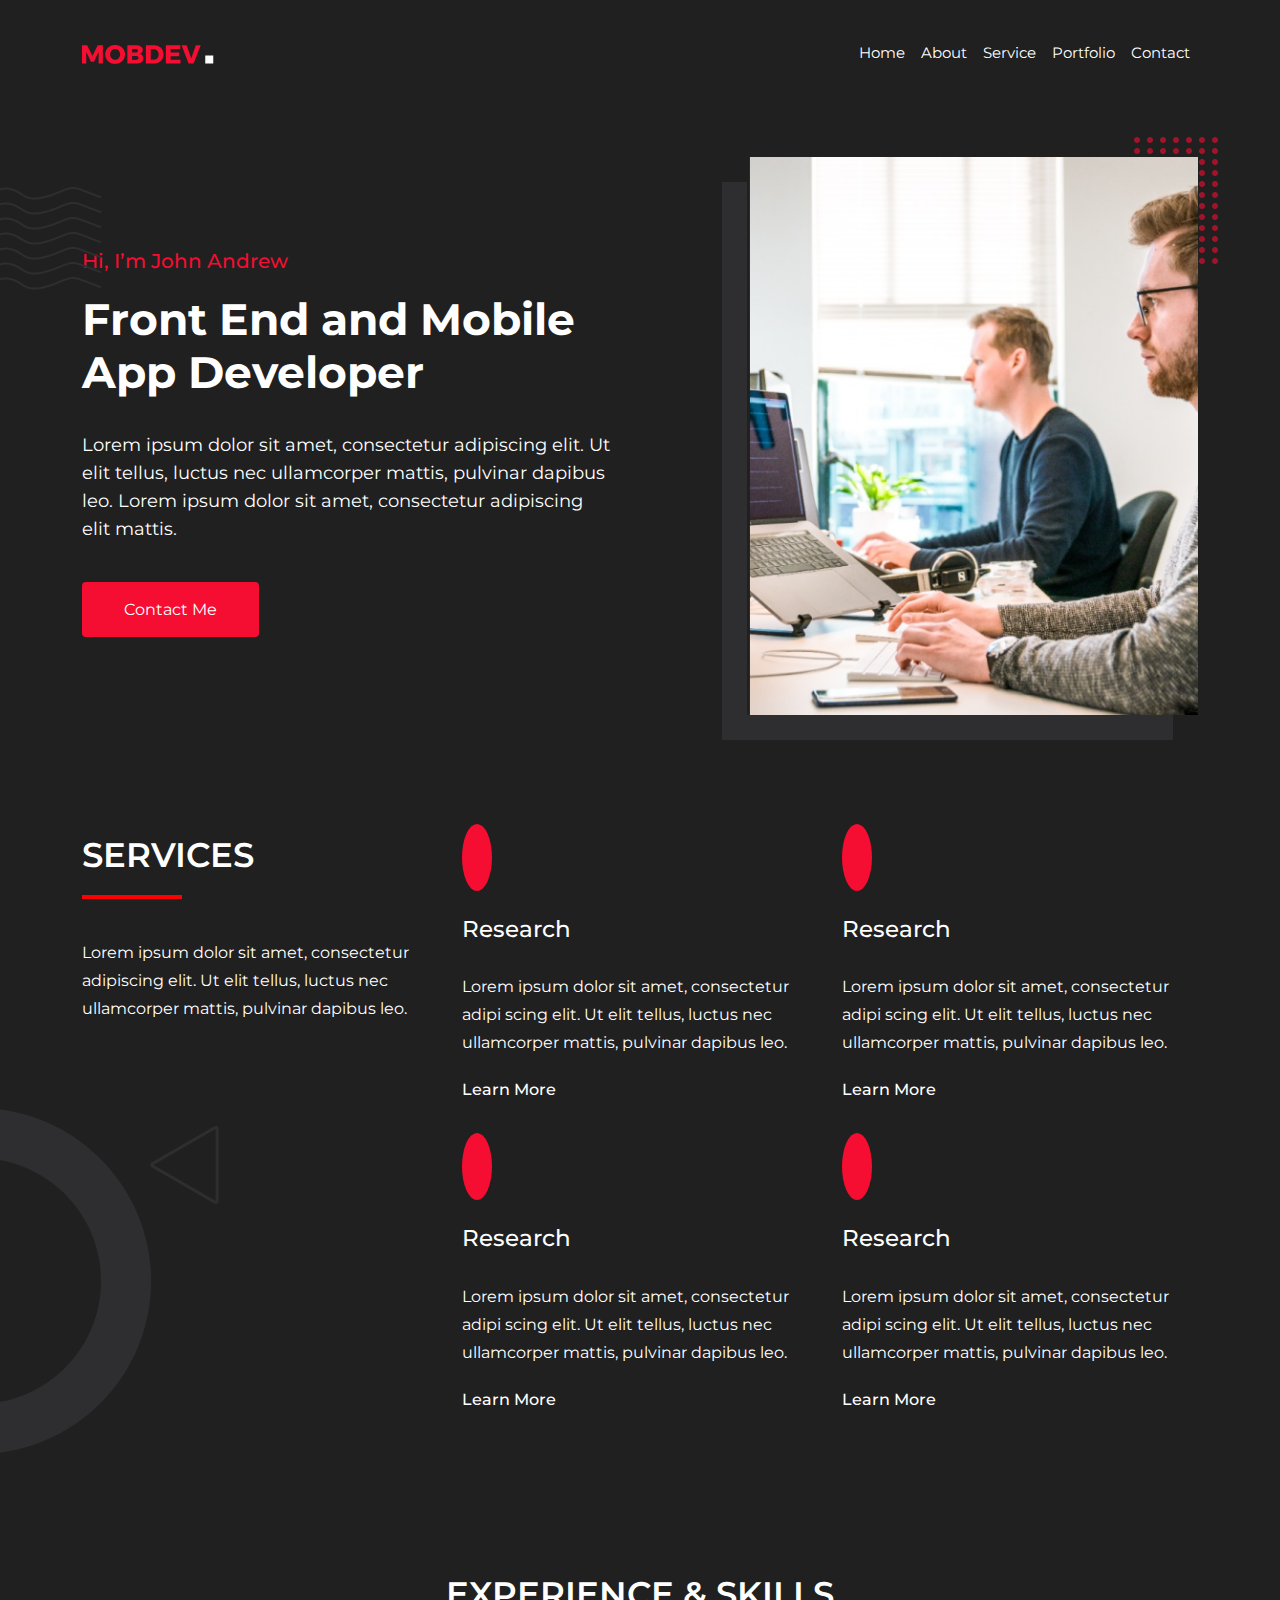
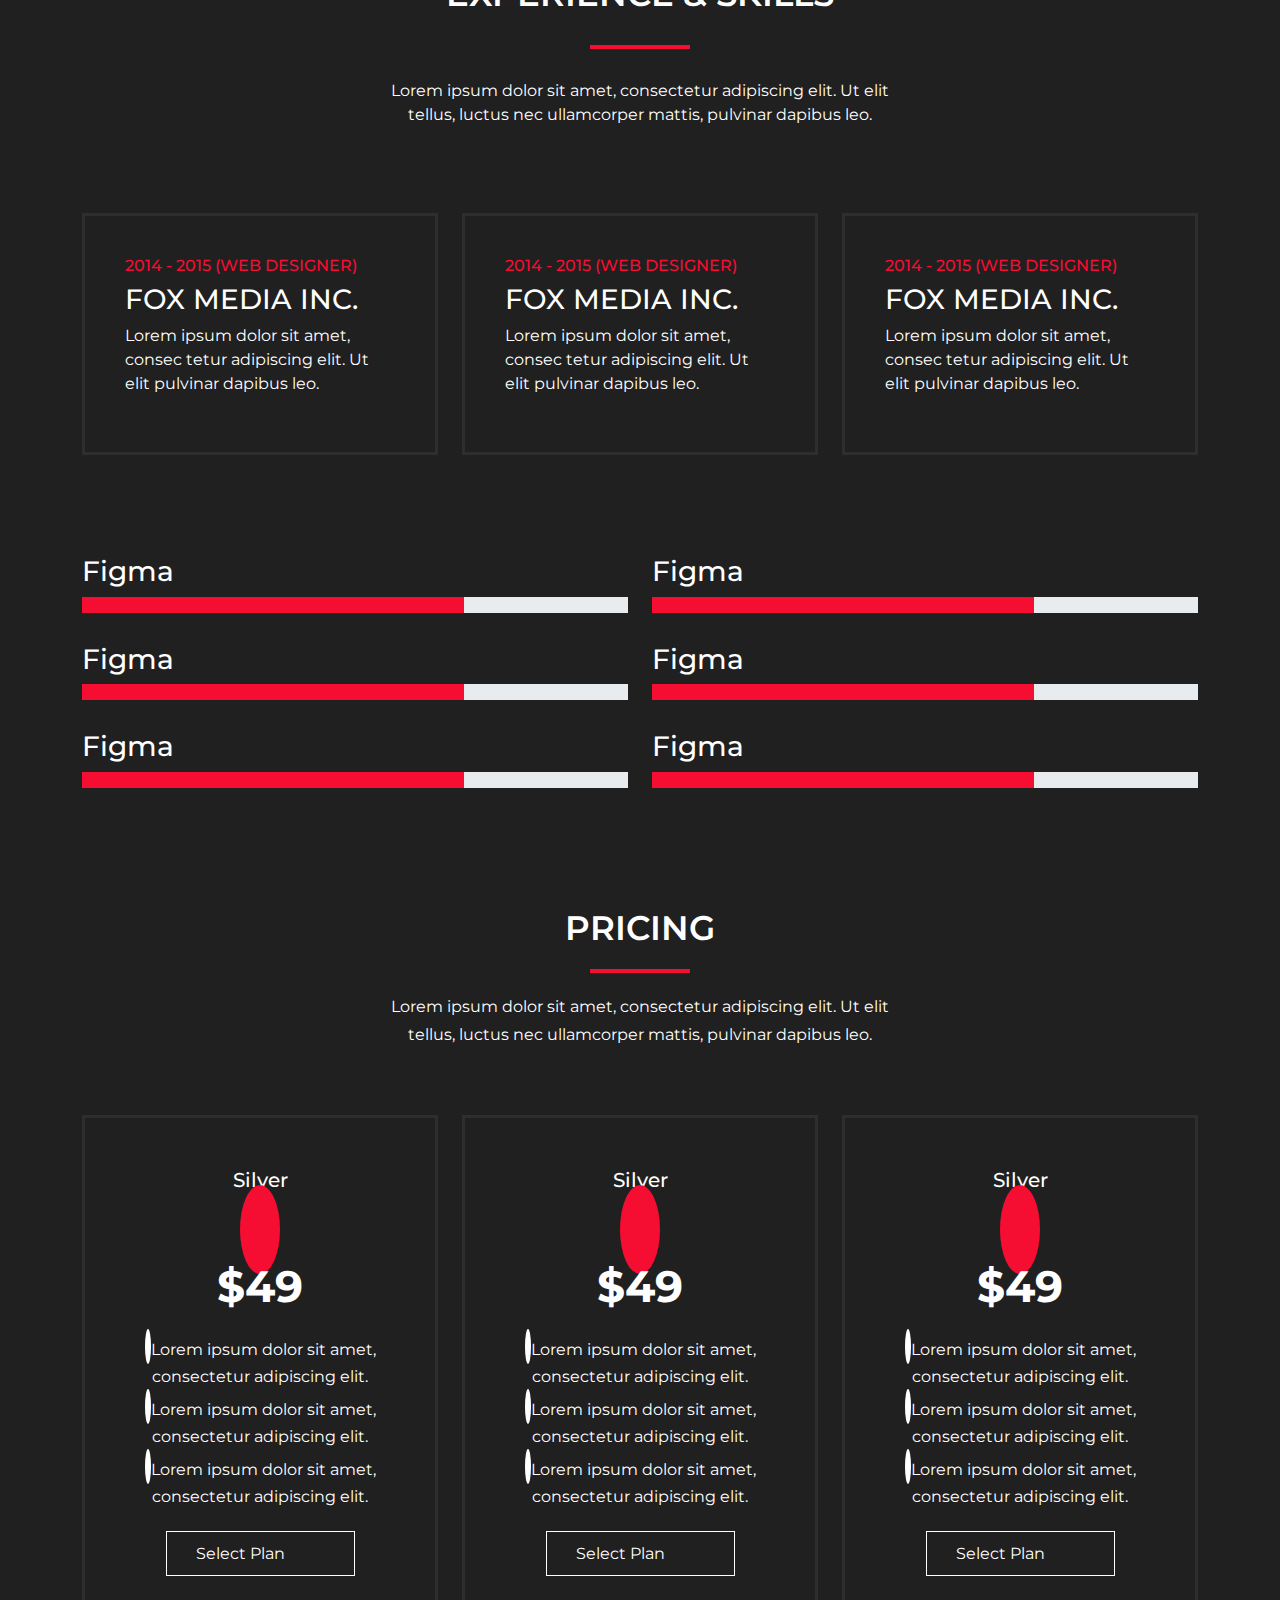
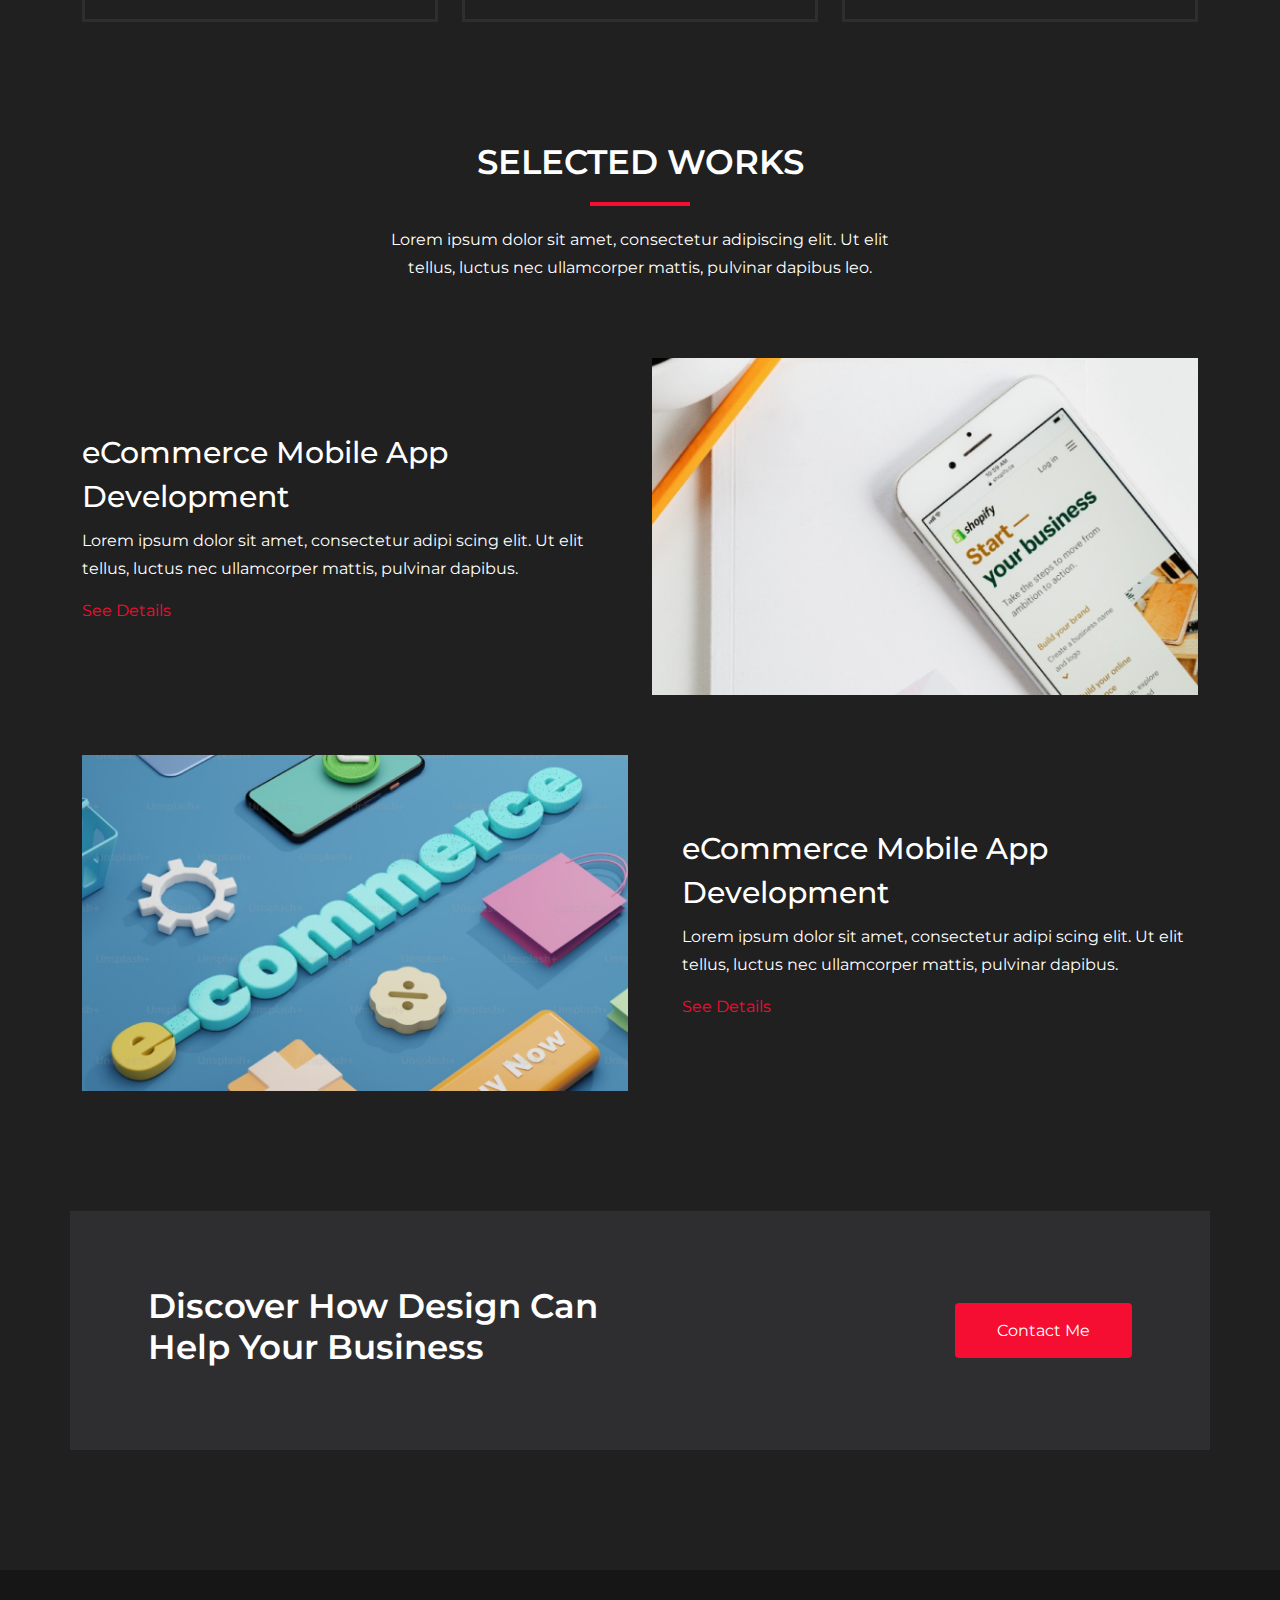
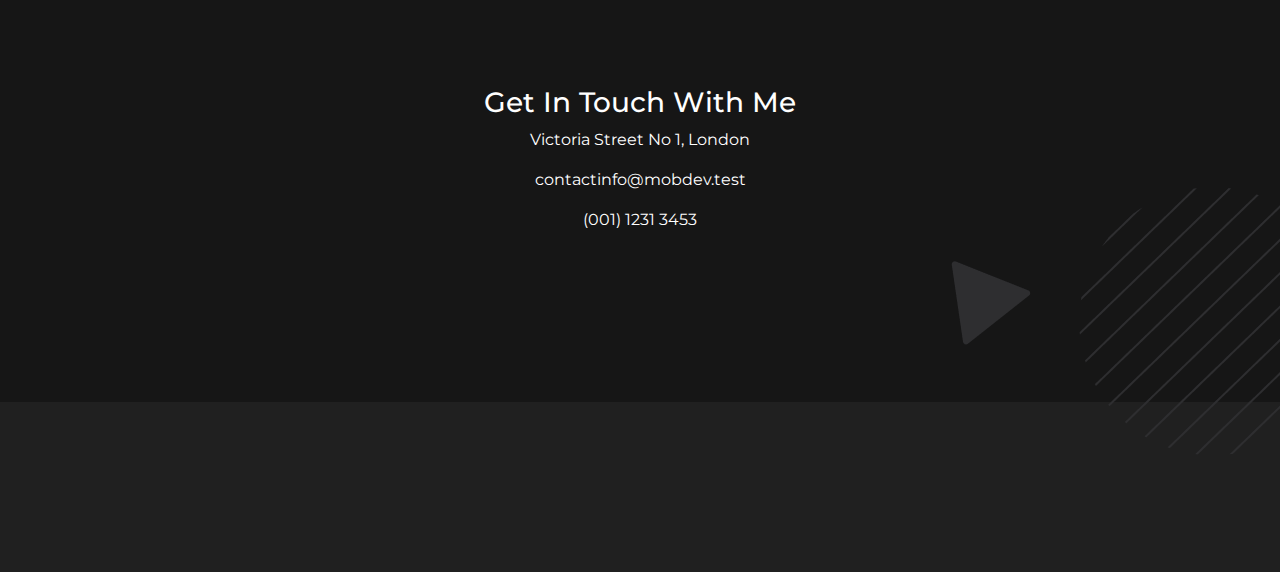
<file: index.html>
<!DOCTYPE html>
<html lang="en">
<head>
    <meta charset="UTF-8">
    <meta name="viewport" content="width=device-width, initial-scale=1.0">
    <title>Document</title>

    <link rel="stylesheet" href="https://cdnjs.cloudflare.com/ajax/libs/font-awesome/6.4.2/css/all.min.css" integrity="sha512-z3gLpd7yknf1YoNbCzqRKc4qyor8gaKU1qmn+CShxbuBusANI9QpRohGBreCFkKxLhei6S9CQXFEbbKuqLg0DA==" crossorigin="anonymous" referrerpolicy="no-referrer" />
    
    <link rel="preconnect" href="https://fonts.googleapis.com">
    <link rel="preconnect" href="https://fonts.gstatic.com" crossorigin>
    <link href="https://fonts.googleapis.com/css2?family=Montserrat:wght@100;200;300;400;500;600;700;800;900&display=swap" rel="stylesheet">

    <link rel="stylesheet" href="./css/bootstrap.min.css">
    
    <link rel="stylesheet" href="./css/style.css">

</head>
<body>
    
    <!-- Start Header Section -->
    <header class="header">
        <nav class="navbar navbar-expand-lg">
            <div class="container">
                <a href="index.html">
                    <img src="./img/logo.png">
                </a>

                <div class="">
                    <ul class="navbar-nav header_nav">
                        <li class="nav-item">
                            <a class="nav-link" href="index.html">Home</a>
                        </li>
                        <li class="nav-item">
                            <a class="nav-link" href="about.html">About</a>
                        </li>
                        <li class="nav-item">
                            <a class="nav-link" href="service.html">Service</a>
                        </li>
                        <li class="nav-item">
                            <a class="nav-link" href="portfolio.html">Portfolio</a>
                        </li>
                        <li class="nav-item">
                            <a class="nav-link" href="contact.html">Contact</a>
                        </li>
                    </ul>
                </div>
            </div>
        </nav>
    </header>
    <!-- End Header Section-->


    <!--Start Banner Section-->
    <section class="banner">
        <img class="banner_pattern" src="./img/pattern.png">
        <div class="container">
            <div class="row align-items-center">
                <div class="col-xl-7">
                    <div class="banner_content">
                        <h4>Hi, I’m John Andrew</h4>
                        <h1>Front End and Mobile <br> App Developer</h1>
                        <p>
                            Lorem ipsum dolor sit amet, consectetur adipiscing elit. Ut elit tellus, luctus nec ullamcorper mattis, pulvinar dapibus leo. Lorem ipsum dolor sit amet, consectetur adipiscing elit mattis. 
                        </p>
                        <a href="#">Contact Me</a>
                    </div>
                </div>
                <div class="col-xl-5">
                    <div class="banner_img">
                        <img class="boll" src="./img/banner_boll.png">
                        <img class="img-fluid" src="./img/banner_img.png">
                    </div>
                </div>
            </div>
        </div>
    </section>
    <!-- End Banner SEction-->


    <!--Start Service SEction-->
    <section class="service">
        <img  class="service_circle" src="./img/service_circle.png">
        <img class="service_rect" src="./img/service_rect.png">
        <div class="container">
            <div class="row">
                <div class="col-xl-4">
                    <div class="service_heading">
                        <h2>SERVICES</h2>
                        <div class="service_underline"></div>
                        <p>
                            Lorem ipsum dolor sit amet, consectetur adipiscing elit. Ut elit tellus, luctus nec ullamcorper mattis, pulvinar dapibus leo.
                        </p>
                    </div>
                </div>
                <div class="col-xl-8">
                    <div class="row">
                        <div class="col-xl-6">
                            <div class="service_item">
                                <i class="fa-solid fa-magnifying-glass"></i>
                                <h3>Research</h3>
                                <p>
                                    Lorem ipsum dolor sit amet, consectetur adipi scing elit. Ut elit tellus, luctus nec ullamcorper mattis, pulvinar dapibus leo.
                                </p>
                                <a href="#">
                                    Learn More 
                                    <i class="fa-solid fa-arrow-right"></i>
                                    
                                </a>
                            </div>
                        </div>
                        <div class="col-xl-6">
                            <div class="service_item">
                                <i class="fa-regular fa-image"></i>
                                <h3>Research</h3>
                                <p>
                                    Lorem ipsum dolor sit amet, consectetur adipi scing elit. Ut elit tellus, luctus nec ullamcorper mattis, pulvinar dapibus leo.
                                </p>
                                <a href="#">
                                    Learn More 
                                    <i class="fa-solid fa-arrow-right"></i>
                                    
                                </a>
                            </div>
                        </div>
                        <div class="col-xl-6">
                            <div class="service_item">
                                <i class="fa-regular fa-eye"></i>
                                <h3>Research</h3>
                                <p>
                                    Lorem ipsum dolor sit amet, consectetur adipi scing elit. Ut elit tellus, luctus nec ullamcorper mattis, pulvinar dapibus leo.
                                </p>
                                <a href="#">
                                    Learn More 
                                    <i class="fa-solid fa-arrow-right"></i>
                                    
                                </a>
                            </div>
                        </div>
                        <div class="col-xl-6">
                            <div class="service_item">
                                <i class="fa-solid fa-mobile-screen-button"></i>
                                <h3>Research</h3>
                                <p>
                                    Lorem ipsum dolor sit amet, consectetur adipi scing elit. Ut elit tellus, luctus nec ullamcorper mattis, pulvinar dapibus leo.
                                </p>
                                <a href="#">
                                    Learn More 
                                    <i class="fa-solid fa-arrow-right"></i>
                                    
                                </a>
                            </div>
                        </div>
                    </div>
                </div>
            </div>
        </div>
    </section>
    <!--End Service SEction-->


    <!--Start Skill Section-->
    <section class="skill">
        <div class="container">
            <div class="row">
                <div class="col-xl-6 offset-xl-3">
                    <div class="skill_heading">
                        <h2>EXPERIENCE & SKILLS</h2>
                        <div class="skill_underline"></div>
                        <p>
                            Lorem ipsum dolor sit amet, consectetur adipiscing elit. Ut elit tellus, luctus nec ullamcorper mattis, pulvinar dapibus leo.
                        </p>
                    </div>
                </div>
            </div>

            <div class="row skill_box">
                <div class="col-xl-4">
                    <div class="skill_item">
                        <h4>2014 - 2015 (WEB DESIGNER)</h4>
                        <h3>FOX MEDIA INC.</h3>
                        <p>
                            Lorem ipsum dolor sit amet, consec tetur adipiscing elit. Ut elit pulvinar dapibus leo.
                        </p>
                    </div>
                </div>
                <div class="col-xl-4">
                    <div class="skill_item">
                        <h4>2014 - 2015 (WEB DESIGNER)</h4>
                        <h3>FOX MEDIA INC.</h3>
                        <p>
                            Lorem ipsum dolor sit amet, consec tetur adipiscing elit. Ut elit pulvinar dapibus leo.
                        </p>
                    </div>
                </div>
                <div class="col-xl-4">
                    <div class="skill_item">
                        <h4>2014 - 2015 (WEB DESIGNER)</h4>
                        <h3>FOX MEDIA INC.</h3>
                        <p>
                            Lorem ipsum dolor sit amet, consec tetur adipiscing elit. Ut elit pulvinar dapibus leo.
                        </p>
                    </div>
                </div>
            </div>

            <div class="row skill_progress">
                <div class="col-xl-6">
                    <div class="progress_item">
                        <h3>Figma</h3>
                        <div class="progress pro_bar ">
                            <div class="progress-bar custom_bar" style="width:70%"></div>
                        </div>
                    </div>
                </div>
                <div class="col-xl-6">
                    <div class="progress_item">
                        <h3>Figma</h3>
                        <div class="progress pro_bar ">
                            <div class="progress-bar custom_bar" style="width:70%"></div>
                        </div>
                    </div>
                </div>
                <div class="col-xl-6">
                    <div class="progress_item">
                        <h3>Figma</h3>
                        <div class="progress pro_bar ">
                            <div class="progress-bar custom_bar" style="width:70%"></div>
                        </div>
                    </div>
                </div>
                <div class="col-xl-6">
                    <div class="progress_item">
                        <h3>Figma</h3>
                        <div class="progress pro_bar ">
                            <div class="progress-bar custom_bar" style="width:70%"></div>
                        </div>
                    </div>
                </div>
                <div class="col-xl-6">
                    <div class="progress_item">
                        <h3>Figma</h3>
                        <div class="progress pro_bar ">
                            <div class="progress-bar custom_bar" style="width:70%"></div>
                        </div>
                    </div>
                </div>
                <div class="col-xl-6">
                    <div class="progress_item">
                        <h3>Figma</h3>
                        <div class="progress pro_bar ">
                            <div class="progress-bar custom_bar" style="width:70%"></div>
                        </div>
                    </div>
                </div>
            </div>

        </div>
    </section>
    <!--end Skill Section-->


    <!--Start Pricing Section-->
    <section class="pricing">
        <div class="container">
            <div class="row">
                <div class="col-xl-6 offset-xl-3">
                    <div class="pricing_heading">
                        <h2>PRICING</h2>
                        <div class="pricing_underline"></div>
                        <p>Lorem ipsum dolor sit amet, consectetur adipiscing elit. Ut elit tellus, luctus nec ullamcorper mattis, pulvinar dapibus leo.</p>
                    </div>
                </div>
            </div>

            <div class="row pricing_item_row">
                <div class="col-xl-4">
                    <div class="pricing_item">
                        <h4>Silver</h4>
                        <i class="fa-solid fa-dice-d6"></i>
                        <h3>$49</h3>
                        <ul class="navbar">
                            <li>
                                <i class="fa-solid fa-check"></i>
                                <span>
                                    Lorem ipsum dolor sit amet, consectetur adipiscing elit.
                                </span>
                            </li>
                            <li>
                                <i class="fa-solid fa-check"></i>
                                <span>
                                    Lorem ipsum dolor sit amet, consectetur adipiscing elit.
                                </span>
                            </li>
                            <li>
                                <i class="fa-solid fa-check"></i>
                                <span>
                                    Lorem ipsum dolor sit amet, consectetur adipiscing elit.
                                </span>
                            </li>
                        </ul>
                        <a href="#">
                            Select Plan
                            <i class="fa-solid fa-arrow-right"></i>
                        </a>
                    </div>
                </div>
                <div class="col-xl-4">
                    <div class="pricing_item">
                        <h4>Silver</h4>
                        <i class="fa-solid fa-dice-d6"></i>
                        <h3>$49</h3>
                        <ul class="navbar">
                            <li>
                                <i class="fa-solid fa-check"></i>
                                <span>
                                    Lorem ipsum dolor sit amet, consectetur adipiscing elit.
                                </span>
                            </li>
                            <li>
                                <i class="fa-solid fa-check"></i>
                                <span>
                                    Lorem ipsum dolor sit amet, consectetur adipiscing elit.
                                </span>
                            </li>
                            <li>
                                <i class="fa-solid fa-check"></i>
                                <span>
                                    Lorem ipsum dolor sit amet, consectetur adipiscing elit.
                                </span>
                            </li>
                        </ul>
                        <a href="#">
                            Select Plan
                            <i class="fa-solid fa-arrow-right"></i>
                        </a>
                    </div>
                </div>
                <div class="col-xl-4">
                    <div class="pricing_item">
                        <h4>Silver</h4>
                        <i class="fa-solid fa-dice-d6"></i>
                        <h3>$49</h3>
                        <ul class="navbar">
                            <li>
                                <i class="fa-solid fa-check"></i>
                                <span>
                                    Lorem ipsum dolor sit amet, consectetur adipiscing elit.
                                </span>
                            </li>
                            <li>
                                <i class="fa-solid fa-check"></i>
                                <span>
                                    Lorem ipsum dolor sit amet, consectetur adipiscing elit.
                                </span>
                            </li>
                            <li>
                                <i class="fa-solid fa-check"></i>
                                <span>
                                    Lorem ipsum dolor sit amet, consectetur adipiscing elit.
                                </span>
                            </li>
                        </ul>
                        <a href="#">
                            Select Plan
                            <i class="fa-solid fa-arrow-right"></i>
                        </a>
                    </div>
                </div>
            </div>

        </div>
    </section>
    <!--End Pricing Section-->



    <!--Start Work Section-->
        <section class="work">
            <div class="container">
                <div class="row">
                    <div class="col-xl-6 offset-xl-3">
                        <div class="work_heading">
                            <h2>SELECTED WORKS</h2>
                            <div class="work_underline"></div>
                            <p>Lorem ipsum dolor sit amet, consectetur adipiscing elit. Ut elit tellus, luctus nec ullamcorper mattis, pulvinar dapibus leo.</p>
                        </div>
                    </div>
                </div>

                <div class="row work_item_row align-items-center">
                    <div class="col-xl-6">
                        <div class="work_item">
                            <h3>eCommerce Mobile App Development</h3>
                            <p>Lorem ipsum dolor sit amet, consectetur adipi scing elit. Ut elit tellus, luctus nec ullamcorper mattis, pulvinar dapibus.</p>
                            <a href="#">
                                See Details
                                <i class="fa-solid fa-arrow-right"></i>
                            </a>
                        </div>
                    </div>
                    <div class="col-xl-6">
                        <div class="work_item_img">
                            <img class='img-fluid' src="./img/work1.png">
                        </div>
                    </div>
                </div>

                <div class="row work_item_row align-items-center">
                    <div class="col-xl-6">
                        <div class="work_item_img">
                            <img class='img-fluid' src="./img/work2.png">
                        </div>
                    </div>
                    <div class="col-xl-6">
                        <div class="work_item work_item_last">
                            <h3>eCommerce Mobile App Development</h3>
                            <p>Lorem ipsum dolor sit amet, consectetur adipi scing elit. Ut elit tellus, luctus nec ullamcorper mattis, pulvinar dapibus.</p>
                            <a href="#">
                                See Details
                                <i class="fa-solid fa-arrow-right"></i>
                            </a>
                        </div>
                    </div>
                    
                </div>


                
            </div>
        </section>
    <!--End Work Section-->



   


    <section class="disco">
        <div class="container disco_cont">
            <div class="row align-items-center">
                <div class="col-xl-6">
                    <div class="disco_content">
                        <h3>Discover How Design Can Help Your Business</h3>
                    </div>
                </div>
                <div class="col-xl-6">
                    <div class="disco_btn">
                        <a  href="#">Contact Me</a>
                    </div>
                </div>
            </div>
        </div>
    </section>



    <footer class="footer">
        <div class="container">
            <div class="col-xl-12">
                <div class="footer_content">
                    <h3>Get In Touch With Me</h3>
                    <p>Victoria Street No 1, London</p>
                    <p>contactinfo@mobdev.test</p>
                    <p>(001) 1231 3453</p>
                    <a href="#"><i class="fa-brands fa-facebook-f"></i></a>
                    <a href="#"><i class="fa-brands fa-dribbble"></i></a>
            
                    <a href="#"><i class="fa-brands fa-twitter"></i></a>
                    <a href="#"><i class="fa-brands fa-linkedin-in"></i></a>
                </div>
            </div>
        </div>
        <img class="footer_img" src="./img/footer_img.png">
    </footer>

    <script src="./js/bootstrap.bundle.min.js"></script>
</body>
</html>
</file>
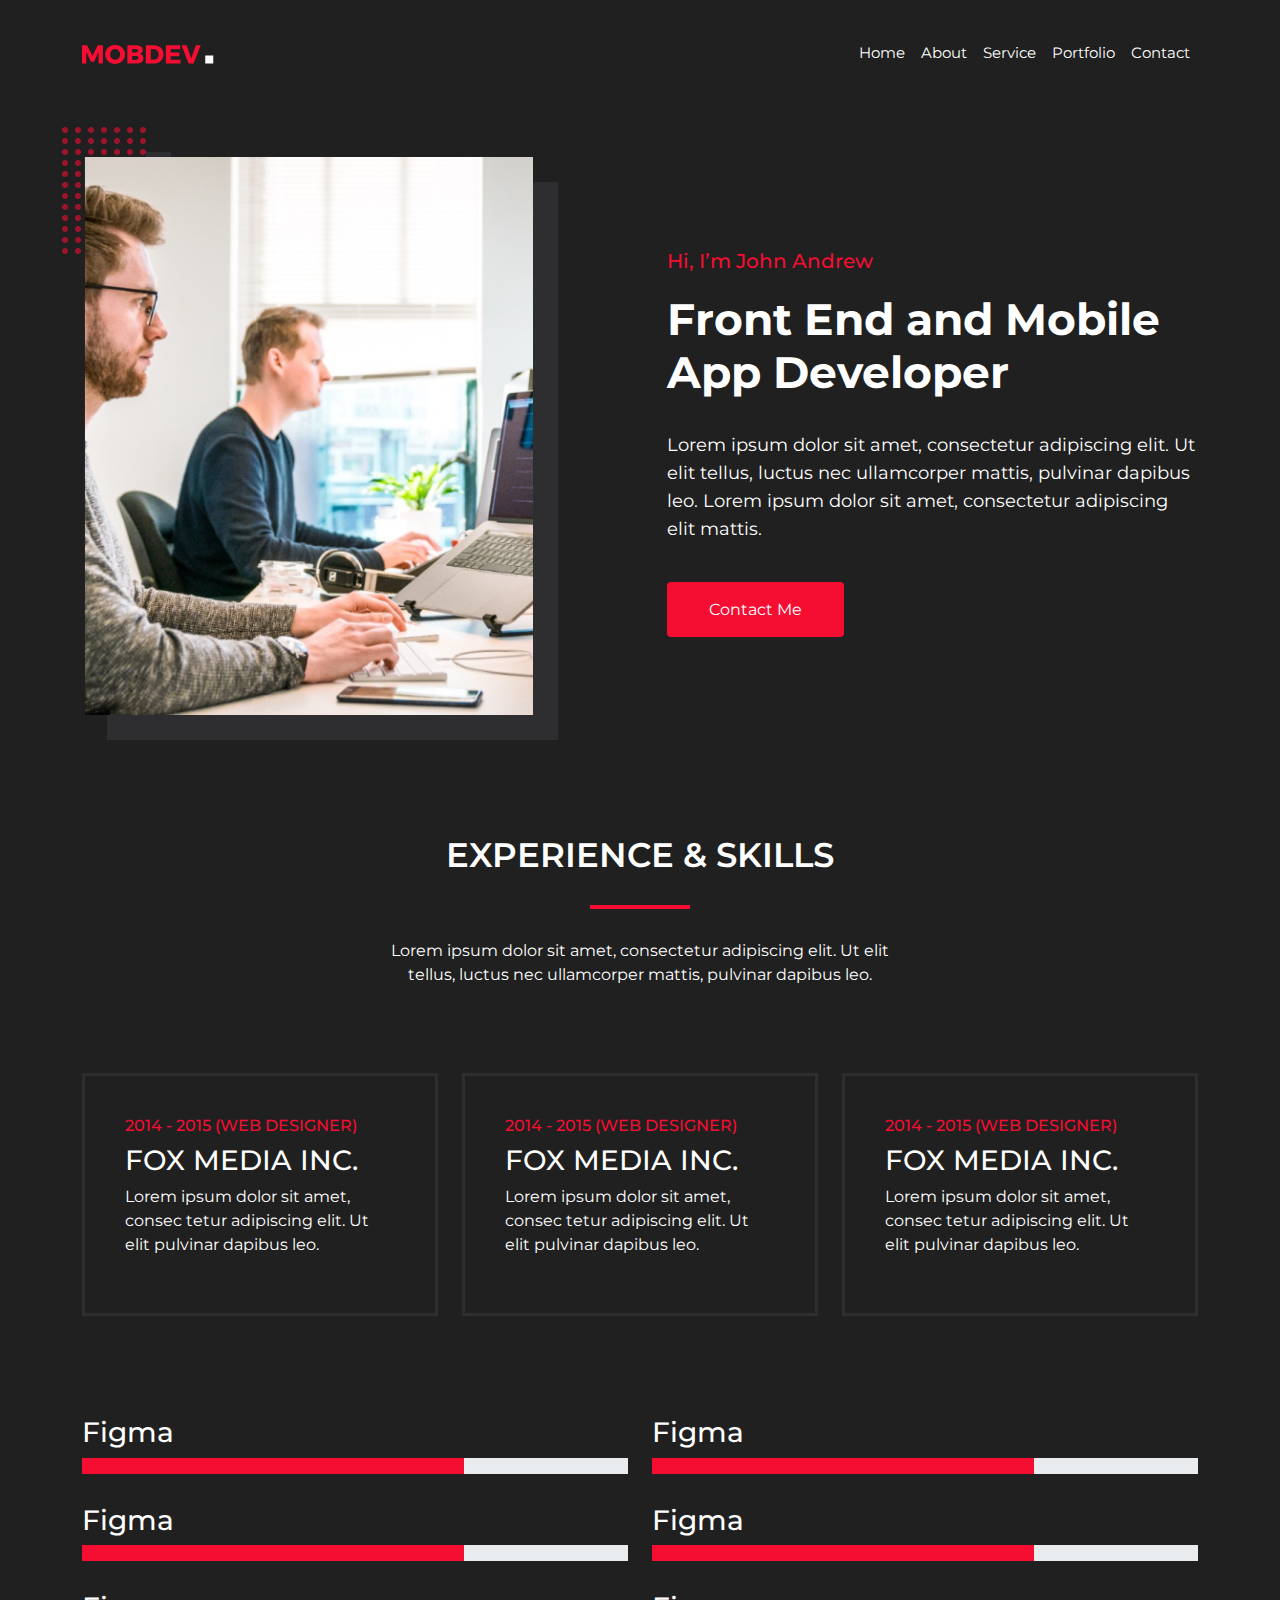
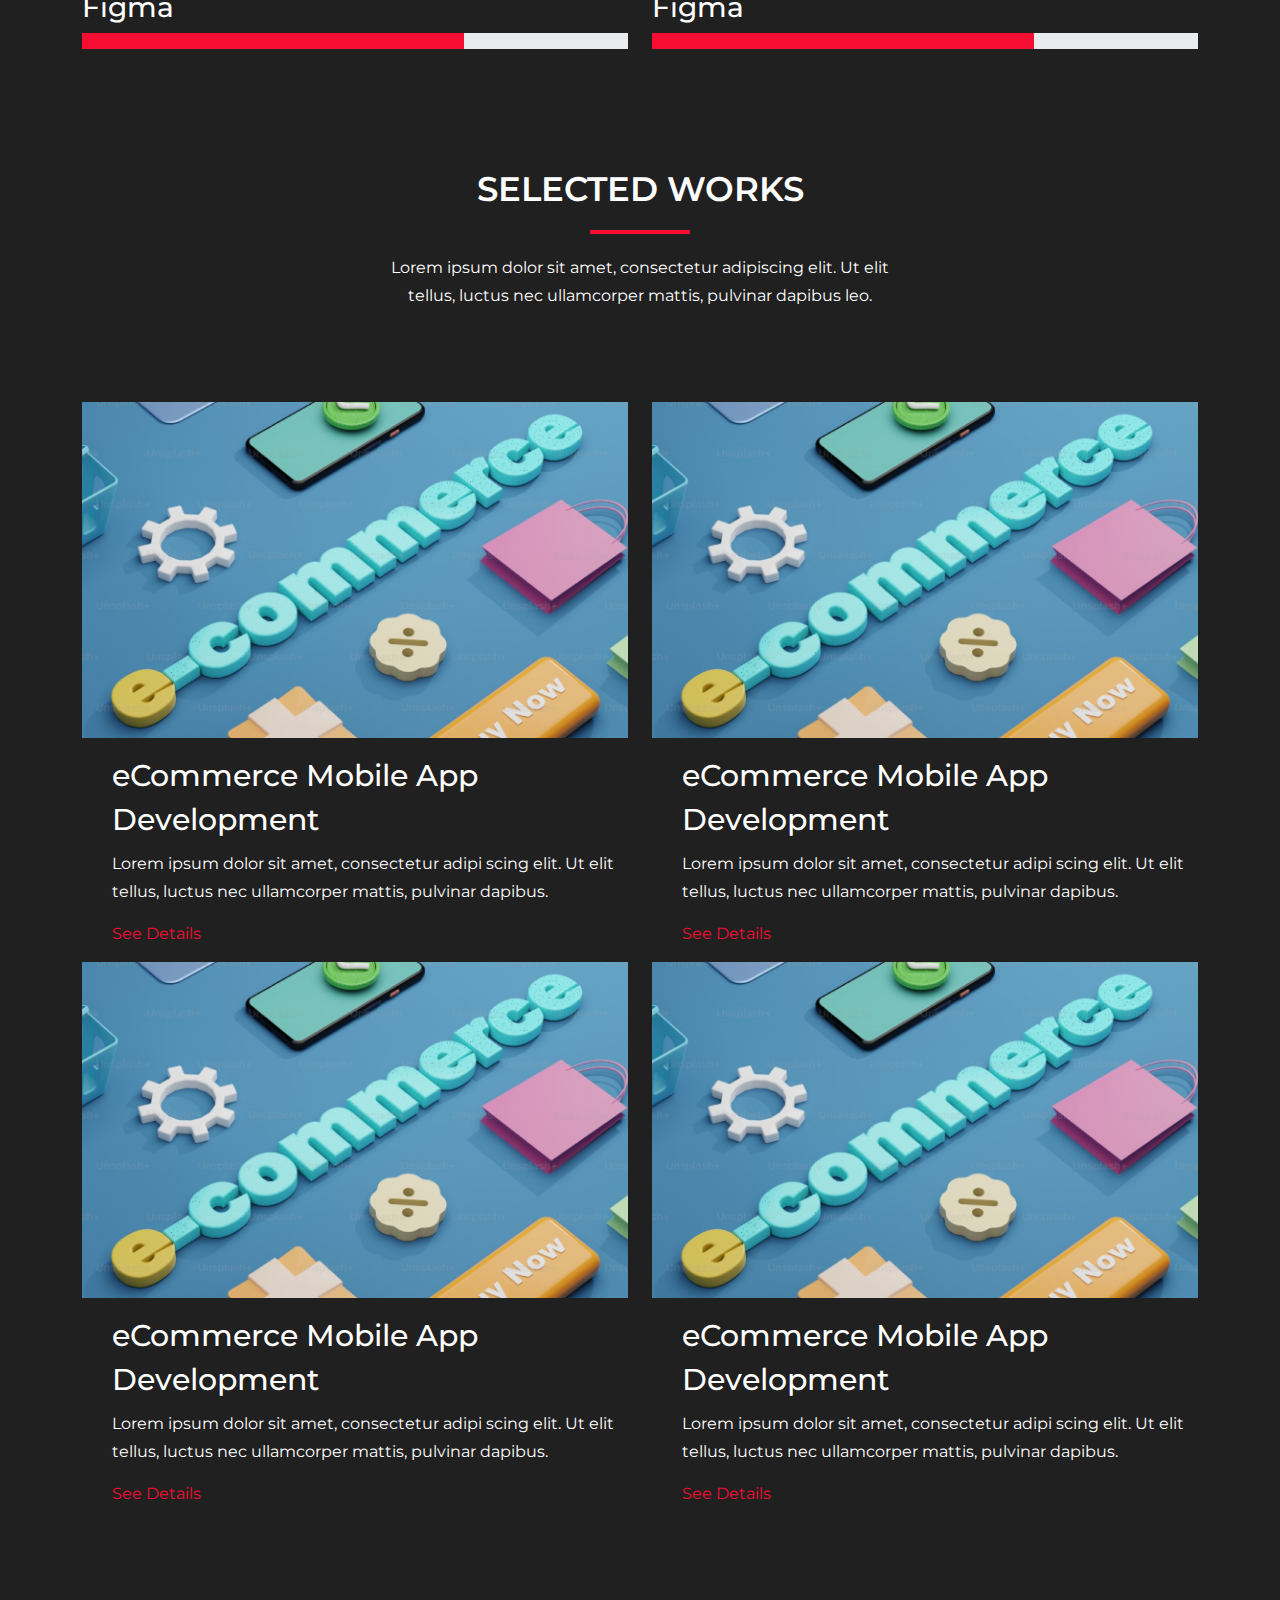
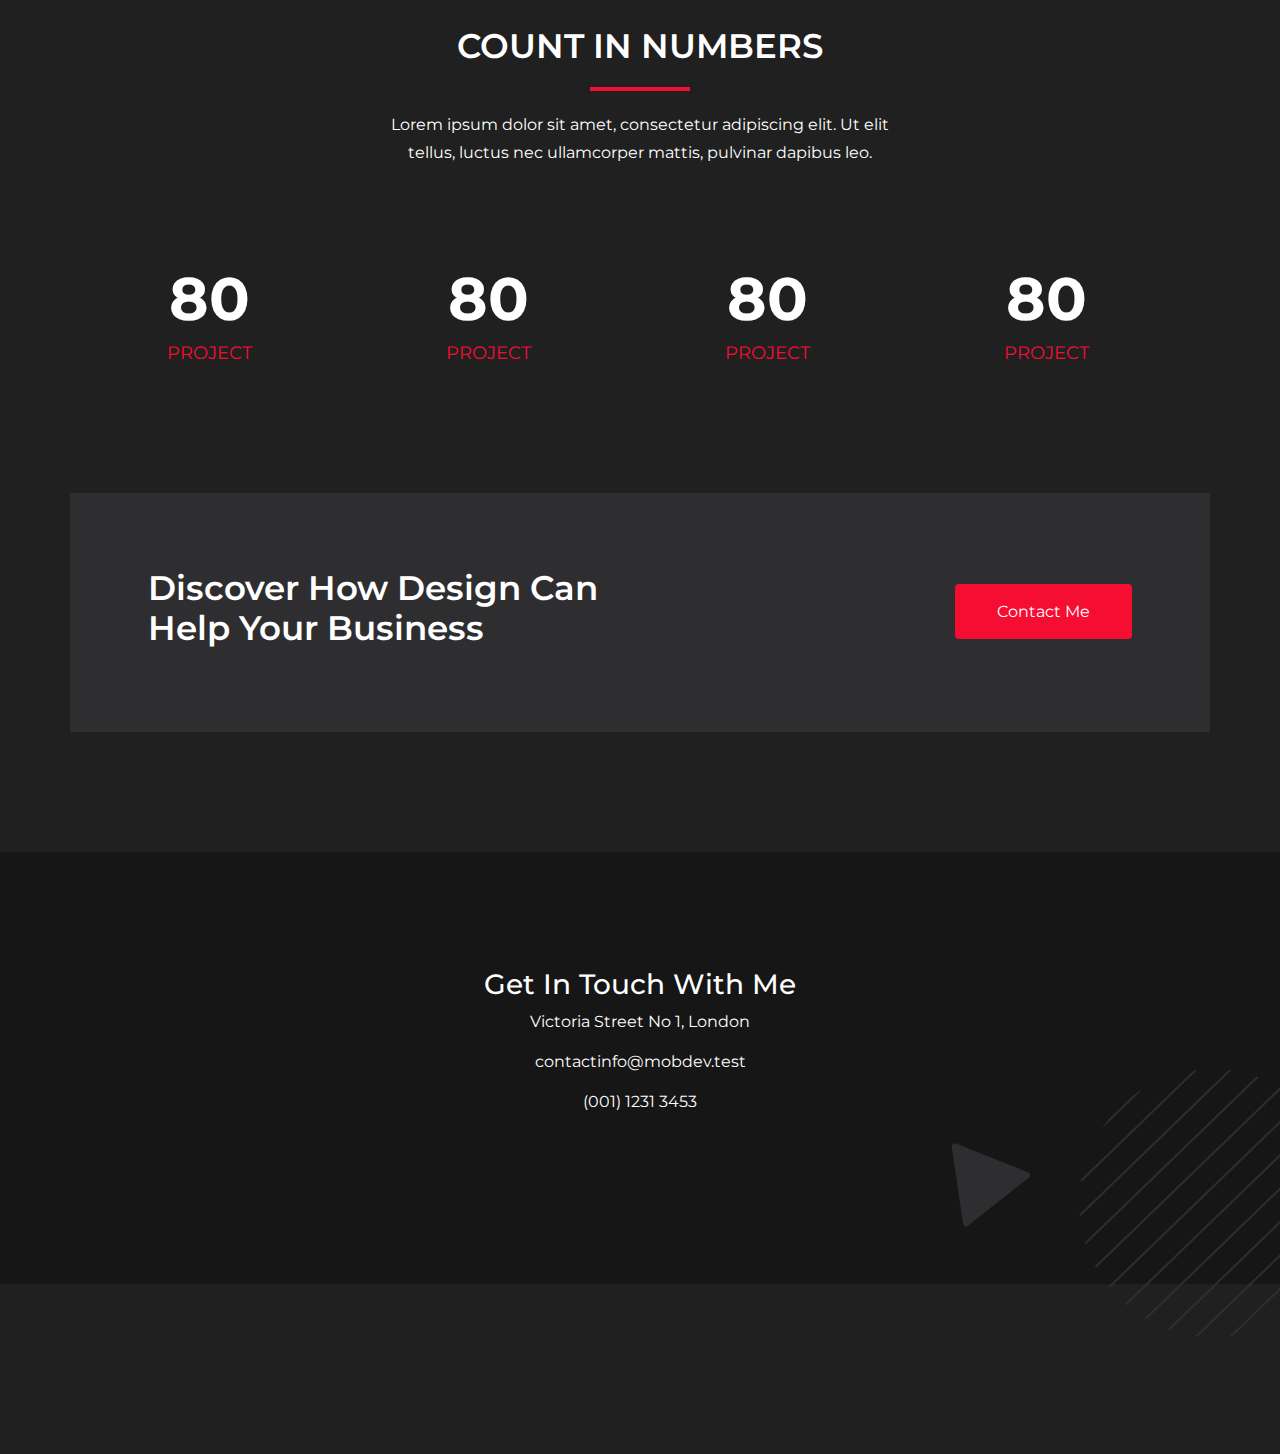
<file: about.html>
<!DOCTYPE html>
<html lang="en">
<head>
    <meta charset="UTF-8">
    <meta name="viewport" content="width=device-width, initial-scale=1.0">
    <title>Document</title>

    <link rel="stylesheet" href="https://cdnjs.cloudflare.com/ajax/libs/font-awesome/6.4.2/css/all.min.css" integrity="sha512-z3gLpd7yknf1YoNbCzqRKc4qyor8gaKU1qmn+CShxbuBusANI9QpRohGBreCFkKxLhei6S9CQXFEbbKuqLg0DA==" crossorigin="anonymous" referrerpolicy="no-referrer" />
    
    <link rel="preconnect" href="https://fonts.googleapis.com">
    <link rel="preconnect" href="https://fonts.gstatic.com" crossorigin>
    <link href="https://fonts.googleapis.com/css2?family=Montserrat:wght@100;200;300;400;500;600;700;800;900&display=swap" rel="stylesheet">

    <link rel="stylesheet" href="./css/bootstrap.min.css">
    
    <link rel="stylesheet" href="./css/style.css">

</head>
<body>
    
    <!-- Start Header Section -->
    <header class="header">
        <nav class="navbar navbar-expand-lg">
            <div class="container">
                <a href="index.html">
                    <img src="./img/logo.png">
                </a>

                <div class="">
                    <ul class="navbar-nav header_nav">
                        <li class="nav-item">
                            <a class="nav-link" href="index.html">Home</a>
                        </li>
                        <li class="nav-item">
                            <a class="nav-link" href="about.html">About</a>
                        </li>
                        <li class="nav-item">
                            <a class="nav-link" href="service.html">Service</a>
                        </li>
                        <li class="nav-item">
                            <a class="nav-link" href="portfolio.html">Portfolio</a>
                        </li>
                        <li class="nav-item">
                            <a class="nav-link" href="contact.html">Contact</a>
                        </li>
                    </ul>
                </div>
            </div>
        </nav>
    </header>
    <!-- End Header Section-->



        <!--Start Banner Section-->
        <section class="banner">
            
            <div class="container">
                <div class="row align-items-center">

                    <div class="col-xl-5">
                        <div class="banner_img about_banner_img">
                            <img class="boll about_boll" src="./img/banner_boll.png">
                            <img class="img-fluid" src="./img/about_img.png">
                        </div>
                    </div>
                    <div class="col-xl-7">
                        <div class="banner_content about_banner_content">
                            <h4>Hi, I’m John Andrew</h4>
                            <h1>Front End and Mobile <br> App Developer</h1>
                            <p>
                                Lorem ipsum dolor sit amet, consectetur adipiscing elit. Ut elit tellus, luctus nec ullamcorper mattis, pulvinar dapibus leo. Lorem ipsum dolor sit amet, consectetur adipiscing elit mattis. 
                            </p>
                            <a href="#">Contact Me</a>
                        </div>
                    </div>
                    
                </div>
            </div>
        </section>
        <!-- End Banner SEction-->



        <!--Start Skill Section-->
    <section class="skill">
        <div class="container">
            <div class="row">
                <div class="col-xl-6 offset-xl-3">
                    <div class="skill_heading">
                        <h2>EXPERIENCE & SKILLS</h2>
                        <div class="skill_underline"></div>
                        <p>
                            Lorem ipsum dolor sit amet, consectetur adipiscing elit. Ut elit tellus, luctus nec ullamcorper mattis, pulvinar dapibus leo.
                        </p>
                    </div>
                </div>
            </div>

            <div class="row skill_box">
                <div class="col-xl-4">
                    <div class="skill_item">
                        <h4>2014 - 2015 (WEB DESIGNER)</h4>
                        <h3>FOX MEDIA INC.</h3>
                        <p>
                            Lorem ipsum dolor sit amet, consec tetur adipiscing elit. Ut elit pulvinar dapibus leo.
                        </p>
                    </div>
                </div>
                <div class="col-xl-4">
                    <div class="skill_item">
                        <h4>2014 - 2015 (WEB DESIGNER)</h4>
                        <h3>FOX MEDIA INC.</h3>
                        <p>
                            Lorem ipsum dolor sit amet, consec tetur adipiscing elit. Ut elit pulvinar dapibus leo.
                        </p>
                    </div>
                </div>
                <div class="col-xl-4">
                    <div class="skill_item">
                        <h4>2014 - 2015 (WEB DESIGNER)</h4>
                        <h3>FOX MEDIA INC.</h3>
                        <p>
                            Lorem ipsum dolor sit amet, consec tetur adipiscing elit. Ut elit pulvinar dapibus leo.
                        </p>
                    </div>
                </div>
            </div>

            <div class="row skill_progress">
                <div class="col-xl-6">
                    <div class="progress_item">
                        <h3>Figma</h3>
                        <div class="progress pro_bar ">
                            <div class="progress-bar custom_bar" style="width:70%"></div>
                        </div>
                    </div>
                </div>
                <div class="col-xl-6">
                    <div class="progress_item">
                        <h3>Figma</h3>
                        <div class="progress pro_bar ">
                            <div class="progress-bar custom_bar" style="width:70%"></div>
                        </div>
                    </div>
                </div>
                <div class="col-xl-6">
                    <div class="progress_item">
                        <h3>Figma</h3>
                        <div class="progress pro_bar ">
                            <div class="progress-bar custom_bar" style="width:70%"></div>
                        </div>
                    </div>
                </div>
                <div class="col-xl-6">
                    <div class="progress_item">
                        <h3>Figma</h3>
                        <div class="progress pro_bar ">
                            <div class="progress-bar custom_bar" style="width:70%"></div>
                        </div>
                    </div>
                </div>
                <div class="col-xl-6">
                    <div class="progress_item">
                        <h3>Figma</h3>
                        <div class="progress pro_bar ">
                            <div class="progress-bar custom_bar" style="width:70%"></div>
                        </div>
                    </div>
                </div>
                <div class="col-xl-6">
                    <div class="progress_item">
                        <h3>Figma</h3>
                        <div class="progress pro_bar ">
                            <div class="progress-bar custom_bar" style="width:70%"></div>
                        </div>
                    </div>
                </div>
            </div>

        </div>
    </section>
    <!--end Skill Section-->


    
    <!--Start Work Section-->
    <section class="work">
        <div class="container">
            <div class="row">
                <div class="col-xl-6 offset-xl-3">
                    <div class="work_heading">
                        <h2>SELECTED WORKS</h2>
                        <div class="work_underline"></div>
                        <p>Lorem ipsum dolor sit amet, consectetur adipiscing elit. Ut elit tellus, luctus nec ullamcorper mattis, pulvinar dapibus leo.</p>
                    </div>
                </div>
            </div>

            

            <div class="row work_item_row align-items-center">
                <div class="col-xl-6">
                    <div class="work_item_img mt-3">
                        <img class='img-fluid' src="./img/work2.png">
                    </div>
                    <div class="work_item work_item_last mt-3">
                        <h3>eCommerce Mobile App Development</h3>
                        <p>Lorem ipsum dolor sit amet, consectetur adipi scing elit. Ut elit tellus, luctus nec ullamcorper mattis, pulvinar dapibus.</p>
                        <a href="#">
                            See Details
                            <i class="fa-solid fa-arrow-right"></i>
                        </a>
                    </div>
                </div>
                <div class="col-xl-6">
                    <div class="work_item_img mt-3">
                        <img class='img-fluid' src="./img/work2.png">
                    </div>
                    <div class="work_item work_item_last mt-3">
                        <h3>eCommerce Mobile App Development</h3>
                        <p>Lorem ipsum dolor sit amet, consectetur adipi scing elit. Ut elit tellus, luctus nec ullamcorper mattis, pulvinar dapibus.</p>
                        <a href="#">
                            See Details
                            <i class="fa-solid fa-arrow-right"></i>
                        </a>
                    </div>
                </div>
                <div class="col-xl-6">
                    <div class="work_item_img mt-3">
                        <img class='img-fluid' src="./img/work2.png">
                    </div>
                    <div class="work_item work_item_last mt-3">
                        <h3>eCommerce Mobile App Development</h3>
                        <p>Lorem ipsum dolor sit amet, consectetur adipi scing elit. Ut elit tellus, luctus nec ullamcorper mattis, pulvinar dapibus.</p>
                        <a href="#">
                            See Details
                            <i class="fa-solid fa-arrow-right"></i>
                        </a>
                    </div>
                </div>
                <div class="col-xl-6">
                    <div class="work_item_img mt-3">
                        <img class='img-fluid' src="./img/work2.png">
                    </div>
                    <div class="work_item work_item_last mt-3">
                        <h3>eCommerce Mobile App Development</h3>
                        <p>Lorem ipsum dolor sit amet, consectetur adipi scing elit. Ut elit tellus, luctus nec ullamcorper mattis, pulvinar dapibus.</p>
                        <a href="#">
                            See Details
                            <i class="fa-solid fa-arrow-right"></i>
                        </a>
                    </div>
                </div>
                
                
            </div>
        </div>
    </section>
<!--End Work Section-->
<section class="counter">
<div class="container">
    <div class="row">
        <div class="col-xl-6 offset-xl-3">
            <div class="counter_heading">
                <h2> COUNT IN NUMBERS</h2>
                <div class="counter_underline"></div>
                <p> Lorem ipsum dolor sit amet, consectetur adipiscing elit. Ut elit tellus, luctus nec ullamcorper mattis, pulvinar dapibus leo.</p>
            </div>
        </div>
        <div class="row counter_row">
            <div class="col-xl-3">
                <div class="counter_item">
                    <h3>80</h3>
                    <h4>PROJECT</h4>
                </div>
            </div>
            <div class="col-xl-3">
                <div class="counter_item">
                    <h3>80</h3>
                    <h4>PROJECT</h4>
                </div>
            </div>
            <div class="col-xl-3">
                <div class="counter_item">
                    <h3>80</h3>
                    <h4>PROJECT</h4>
                </div>
            </div>
            <div class="col-xl-3">
                <div class="counter_item">
                    <h3>80</h3>
                    <h4>PROJECT</h4>
                </div>
            </div>
        </div>
    </div>
</div>
    </section>
    <section class="disco">
        <div class="container disco_cont">
            <div class="row align-items-center">
                <div class="col-xl-6">
                    <div class="disco_content">
                        <h3>Discover How Design Can Help Your Business</h3>
                    </div>
                </div>
                <div class="col-xl-6">
                    <div class="disco_btn">
                        <a  href="#">Contact Me</a>
                    </div>
                </div>
            </div>
        </div>
    </section>




    
    <footer class="footer">
        <div class="container">
            <div class="col-xl-12">
                <div class="footer_content">
                    <h3>Get In Touch With Me</h3>
                    <p>Victoria Street No 1, London</p>
                    <p>contactinfo@mobdev.test</p>
                    <p>(001) 1231 3453</p>
                    <a href="#"><i class="fa-brands fa-facebook-f"></i></a>
                    <a href="#"><i class="fa-brands fa-dribbble"></i></a>
            
                    <a href="#"><i class="fa-brands fa-twitter"></i></a>
                    <a href="#"><i class="fa-brands fa-linkedin-in"></i></a>
                </div>
            </div>
        </div>
        <img class="footer_img" src="./img/footer_img.png">
    </footer>

    <script src="./js/bootstrap.bundle.min.js"></script>
</body>
</html>
</file>
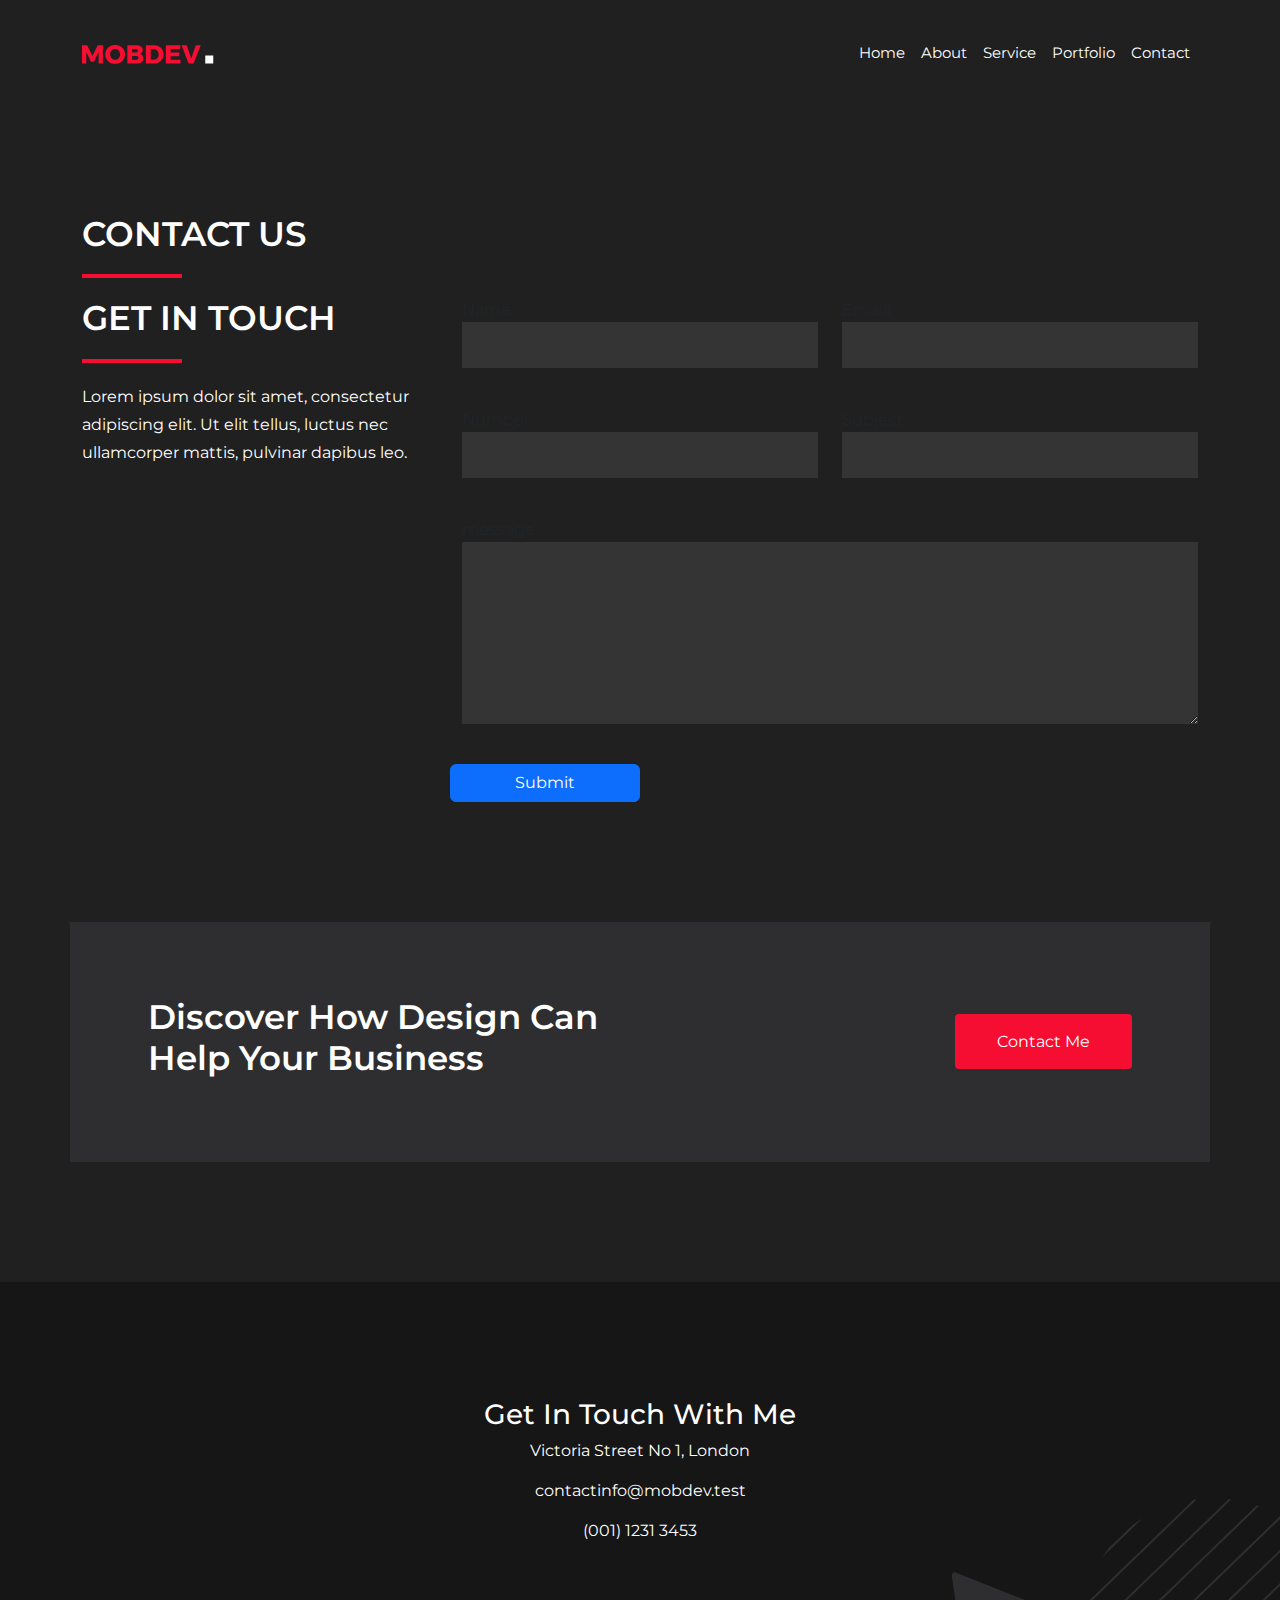
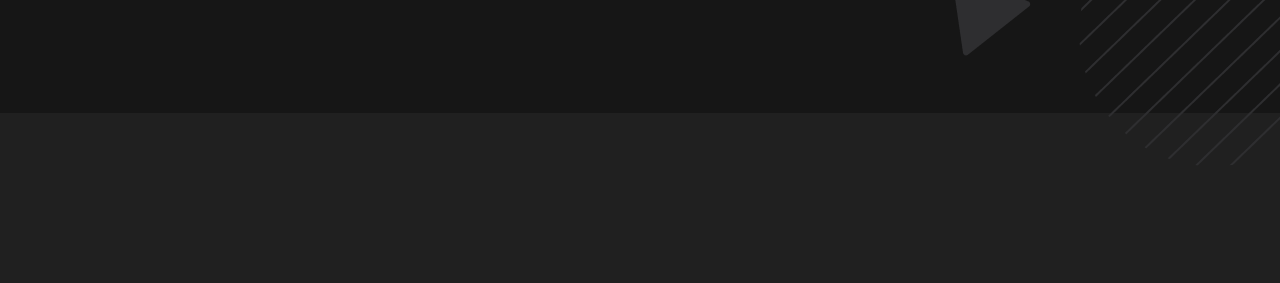
<file: contact.html>
<!DOCTYPE html>
<html lang="en">
<head>
    <meta charset="UTF-8">
    <meta name="viewport" content="width=device-width, initial-scale=1.0">
    <title>Document</title>

    <link rel="stylesheet" href="https://cdnjs.cloudflare.com/ajax/libs/font-awesome/6.4.2/css/all.min.css" integrity="sha512-z3gLpd7yknf1YoNbCzqRKc4qyor8gaKU1qmn+CShxbuBusANI9QpRohGBreCFkKxLhei6S9CQXFEbbKuqLg0DA==" crossorigin="anonymous" referrerpolicy="no-referrer" />
    
    <link rel="preconnect" href="https://fonts.googleapis.com">
    <link rel="preconnect" href="https://fonts.gstatic.com" crossorigin>
    <link href="https://fonts.googleapis.com/css2?family=Montserrat:wght@100;200;300;400;500;600;700;800;900&display=swap" rel="stylesheet">

    <link rel="stylesheet" href="./css/bootstrap.min.css">
    
    <link rel="stylesheet" href="./css/style.css">

</head>
<body>
    
    <!-- Start Header Section -->
    <header class="header">
        <nav class="navbar navbar-expand-lg">
            <div class="container">
                <a href="index.html">
                    <img src="./img/logo.png">
                </a>

                <div class="">
                    <ul class="navbar-nav header_nav">
                        <li class="nav-item">
                            <a class="nav-link" href="index.html">Home</a>
                        </li>
                        <li class="nav-item">
                            <a class="nav-link" href="about.html">About</a>
                        </li>
                        <li class="nav-item">
                            <a class="nav-link" href="service.html">Service</a>
                        </li>
                        <li class="nav-item">
                            <a class="nav-link" href="portfolio.html">Portfolio</a>
                        </li>
                        <li class="nav-item">
                            <a class="nav-link" href="contact.html">Contact</a>
                        </li>
                    </ul>
                </div>
            </div>
        </nav>
    </header>
    <!-- End Header Section-->

<section class="page_title">
    <div class="container">
        <div class="row">
            <div class="col-xl-12">
                <div class="page_title_heading">
                    <h2>CONTACT US</h2>
                    <div class="page_title_underline"></div>
                </div>
            </div>
        </div>
    </div>
</section>

<section class="contact">
    <div class="container">
        <div class="row">
            <div class="col-xl-4">
                <div class="contact_touch">
                    <h2> GET IN TOUCH</h2>
                    <div class="touch_underline"></div>
                    <p> Lorem ipsum dolor sit amet, consectetur adipiscing elit. Ut elit tellus, luctus nec ullamcorper mattis, pulvinar dapibus leo.</p>
                </div>
            </div>
            <div class="col-xl-8">
                <div class="row">
                    <div class="col-xl-6">
                        <div class="contact_from_input">
                            <label>Name</label>
                            <input type="text" class="form-control">
                        </div>
                    </div>
                    <div class="col-xl-6">
                        <div class="contact_from_input">
                            <label>Emaill</label>
                            <input type="text" class="form-control">
                        </div>
                    </div>
                    <div class="col-xl-6">
                        <div class="contact_from_input">
                            <label>Number</label>
                            <input type="number" class="form-control">
                        </div>
                    </div>
                    <div class="col-xl-6">
                        <div class="contact_from_input">
                            <label>Subject</label>
                            <input type="text" class="form-control">
                        </div>
                    </div>
                    <div class="col-xl-12">
                        <div class="contact_from_input">
                            <label>message</label>
                            <textarea type="text" class="form-control"></textarea>
                        </div>
                    </div>
                    <input type="submit" class="btn btn-primary col-xl-3 custom_form_btn">
                </div>
            </div>
        </div>
        
    </div>
</section>


    <section class="disco">
        <div class="container disco_cont">
            <div class="row align-items-center">
                <div class="col-xl-6">
                    <div class="disco_content">
                        <h3>Discover How Design Can Help Your Business</h3>
                    </div>
                </div>
                <div class="col-xl-6">
                    <div class="disco_btn">
                        <a  href="#">Contact Me</a>
                    </div>
                </div>
            </div>
        </div>
    </section>



    <footer class="footer">
        <div class="container">
            <div class="col-xl-12">
                <div class="footer_content">
                    <h3>Get In Touch With Me</h3>
                    <p>Victoria Street No 1, London</p>
                    <p>contactinfo@mobdev.test</p>
                    <p>(001) 1231 3453</p>
                    <a href="#"><i class="fa-brands fa-facebook-f"></i></a>
                    <a href="#"><i class="fa-brands fa-dribbble"></i></a>
            
                    <a href="#"><i class="fa-brands fa-twitter"></i></a>
                    <a href="#"><i class="fa-brands fa-linkedin-in"></i></a>
                </div>
            </div>
        </div>
        <img class="footer_img" src="./img/footer_img.png">
    </footer>

    <script src="./js/bootstrap.bundle.min.js"></script>
</body>
</html>
</file>
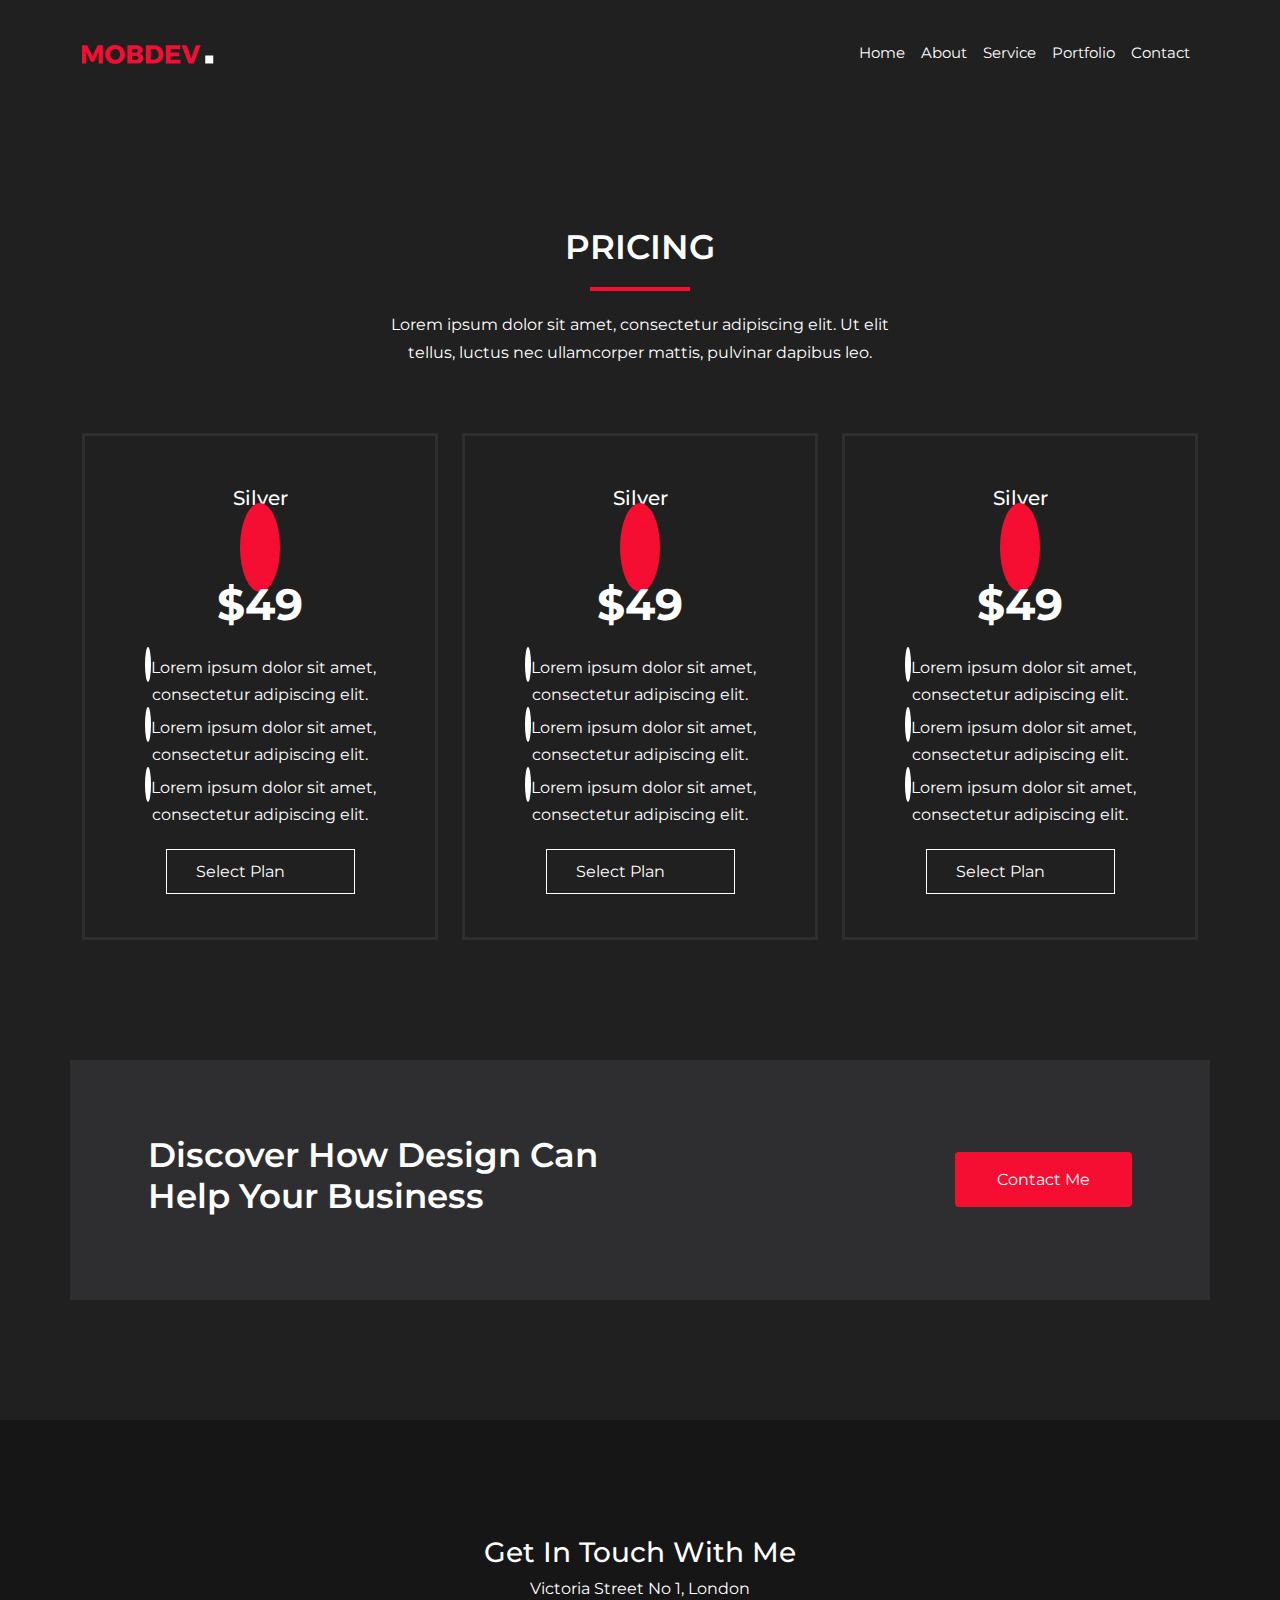
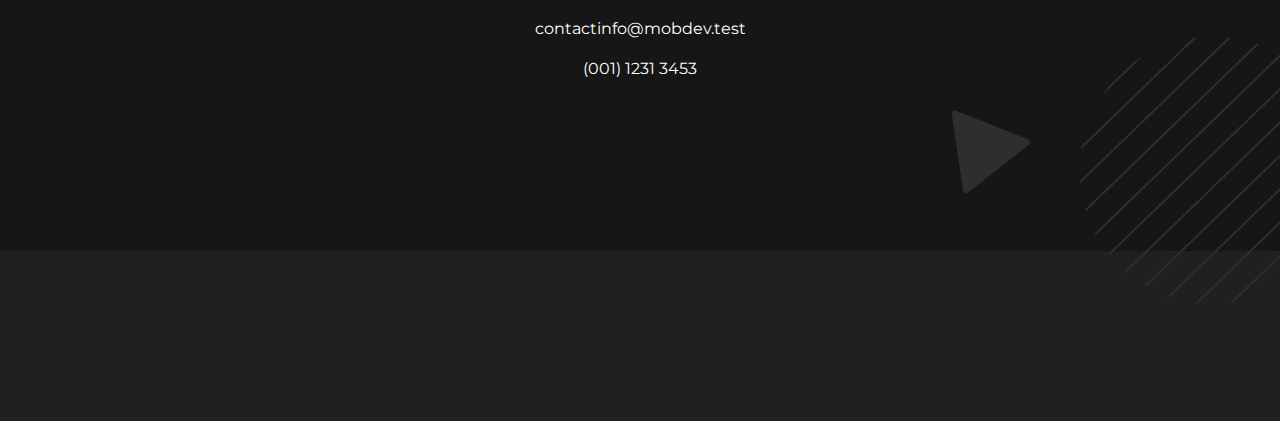
<file: portfolio.html>
<!DOCTYPE html>
<html lang="en">
<head>
    <meta charset="UTF-8">
    <meta name="viewport" content="width=device-width, initial-scale=1.0">
    <title>Document</title>

    <link rel="stylesheet" href="https://cdnjs.cloudflare.com/ajax/libs/font-awesome/6.4.2/css/all.min.css" integrity="sha512-z3gLpd7yknf1YoNbCzqRKc4qyor8gaKU1qmn+CShxbuBusANI9QpRohGBreCFkKxLhei6S9CQXFEbbKuqLg0DA==" crossorigin="anonymous" referrerpolicy="no-referrer" />
    
    <link rel="preconnect" href="https://fonts.googleapis.com">
    <link rel="preconnect" href="https://fonts.gstatic.com" crossorigin>
    <link href="https://fonts.googleapis.com/css2?family=Montserrat:wght@100;200;300;400;500;600;700;800;900&display=swap" rel="stylesheet">

    <link rel="stylesheet" href="./css/bootstrap.min.css">
    
    <link rel="stylesheet" href="./css/style.css">

</head>
<body>
    
    <!-- Start Header Section -->
    <header class="header">
        <nav class="navbar navbar-expand-lg">
            <div class="container">
                <a href="index.html">
                    <img src="./img/logo.png">
                </a>

                <div class="">
                    <ul class="navbar-nav header_nav">
                        <li class="nav-item">
                            <a class="nav-link" href="index.html">Home</a>
                        </li>
                        <li class="nav-item">
                            <a class="nav-link" href="about.html">About</a>
                        </li>
                        <li class="nav-item">
                            <a class="nav-link" href="service.html">Service</a>
                        </li>
                        <li class="nav-item">
                            <a class="nav-link" href="portfolio.html">Portfolio</a>
                        </li>
                        <li class="nav-item">
                            <a class="nav-link" href="contact.html">Contact</a>
                        </li>
                    </ul>
                </div>
            </div>
        </nav>
    </header>
    <!-- End Header Section-->


    <!--Start Pricing Section-->
    <section class="pricing">
        <div class="container">
            <div class="row">
                <div class="col-xl-6 offset-xl-3">
                    <div class="pricing_heading">
                        <h2>PRICING</h2>
                        <div class="pricing_underline"></div>
                        <p>Lorem ipsum dolor sit amet, consectetur adipiscing elit. Ut elit tellus, luctus nec ullamcorper mattis, pulvinar dapibus leo.</p>
                    </div>
                </div>
            </div>

            <div class="row pricing_item_row">
                <div class="col-xl-4">
                    <div class="pricing_item">
                        <h4>Silver</h4>
                        <i class="fa-solid fa-dice-d6"></i>
                        <h3>$49</h3>
                        <ul class="navbar">
                            <li>
                                <i class="fa-solid fa-check"></i>
                                <span>
                                    Lorem ipsum dolor sit amet, consectetur adipiscing elit.
                                </span>
                            </li>
                            <li>
                                <i class="fa-solid fa-check"></i>
                                <span>
                                    Lorem ipsum dolor sit amet, consectetur adipiscing elit.
                                </span>
                            </li>
                            <li>
                                <i class="fa-solid fa-check"></i>
                                <span>
                                    Lorem ipsum dolor sit amet, consectetur adipiscing elit.
                                </span>
                            </li>
                        </ul>
                        <a href="#">
                            Select Plan
                            <i class="fa-solid fa-arrow-right"></i>
                        </a>
                    </div>
                </div>
                <div class="col-xl-4">
                    <div class="pricing_item">
                        <h4>Silver</h4>
                        <i class="fa-solid fa-dice-d6"></i>
                        <h3>$49</h3>
                        <ul class="navbar">
                            <li>
                                <i class="fa-solid fa-check"></i>
                                <span>
                                    Lorem ipsum dolor sit amet, consectetur adipiscing elit.
                                </span>
                            </li>
                            <li>
                                <i class="fa-solid fa-check"></i>
                                <span>
                                    Lorem ipsum dolor sit amet, consectetur adipiscing elit.
                                </span>
                            </li>
                            <li>
                                <i class="fa-solid fa-check"></i>
                                <span>
                                    Lorem ipsum dolor sit amet, consectetur adipiscing elit.
                                </span>
                            </li>
                        </ul>
                        <a href="#">
                            Select Plan
                            <i class="fa-solid fa-arrow-right"></i>
                        </a>
                    </div>
                </div>
                <div class="col-xl-4">
                    <div class="pricing_item">
                        <h4>Silver</h4>
                        <i class="fa-solid fa-dice-d6"></i>
                        <h3>$49</h3>
                        <ul class="navbar">
                            <li>
                                <i class="fa-solid fa-check"></i>
                                <span>
                                    Lorem ipsum dolor sit amet, consectetur adipiscing elit.
                                </span>
                            </li>
                            <li>
                                <i class="fa-solid fa-check"></i>
                                <span>
                                    Lorem ipsum dolor sit amet, consectetur adipiscing elit.
                                </span>
                            </li>
                            <li>
                                <i class="fa-solid fa-check"></i>
                                <span>
                                    Lorem ipsum dolor sit amet, consectetur adipiscing elit.
                                </span>
                            </li>
                        </ul>
                        <a href="#">
                            Select Plan
                            <i class="fa-solid fa-arrow-right"></i>
                        </a>
                    </div>
                </div>
            </div>

        </div>
    </section>
    <!--End Pricing Section-->

    
    <section class="disco">
        <div class="container disco_cont">
            <div class="row align-items-center">
                <div class="col-xl-6">
                    <div class="disco_content">
                        <h3>Discover How Design Can Help Your Business</h3>
                    </div>
                </div>
                <div class="col-xl-6">
                    <div class="disco_btn">
                        <a  href="#">Contact Me</a>
                    </div>
                </div>
            </div>
        </div>
    </section>









    
    <footer class="footer">
        <div class="container">
            <div class="col-xl-12">
                <div class="footer_content">
                    <h3>Get In Touch With Me</h3>
                    <p>Victoria Street No 1, London</p>
                    <p>contactinfo@mobdev.test</p>
                    <p>(001) 1231 3453</p>
                    <a href="#"><i class="fa-brands fa-facebook-f"></i></a>
                    <a href="#"><i class="fa-brands fa-dribbble"></i></a>
            
                    <a href="#"><i class="fa-brands fa-twitter"></i></a>
                    <a href="#"><i class="fa-brands fa-linkedin-in"></i></a>
                </div>
            </div>
        </div>
        <img class="footer_img" src="./img/footer_img.png">
    </footer>

    <script src="./js/bootstrap.bundle.min.js"></script>
</body>
</html>
</file>
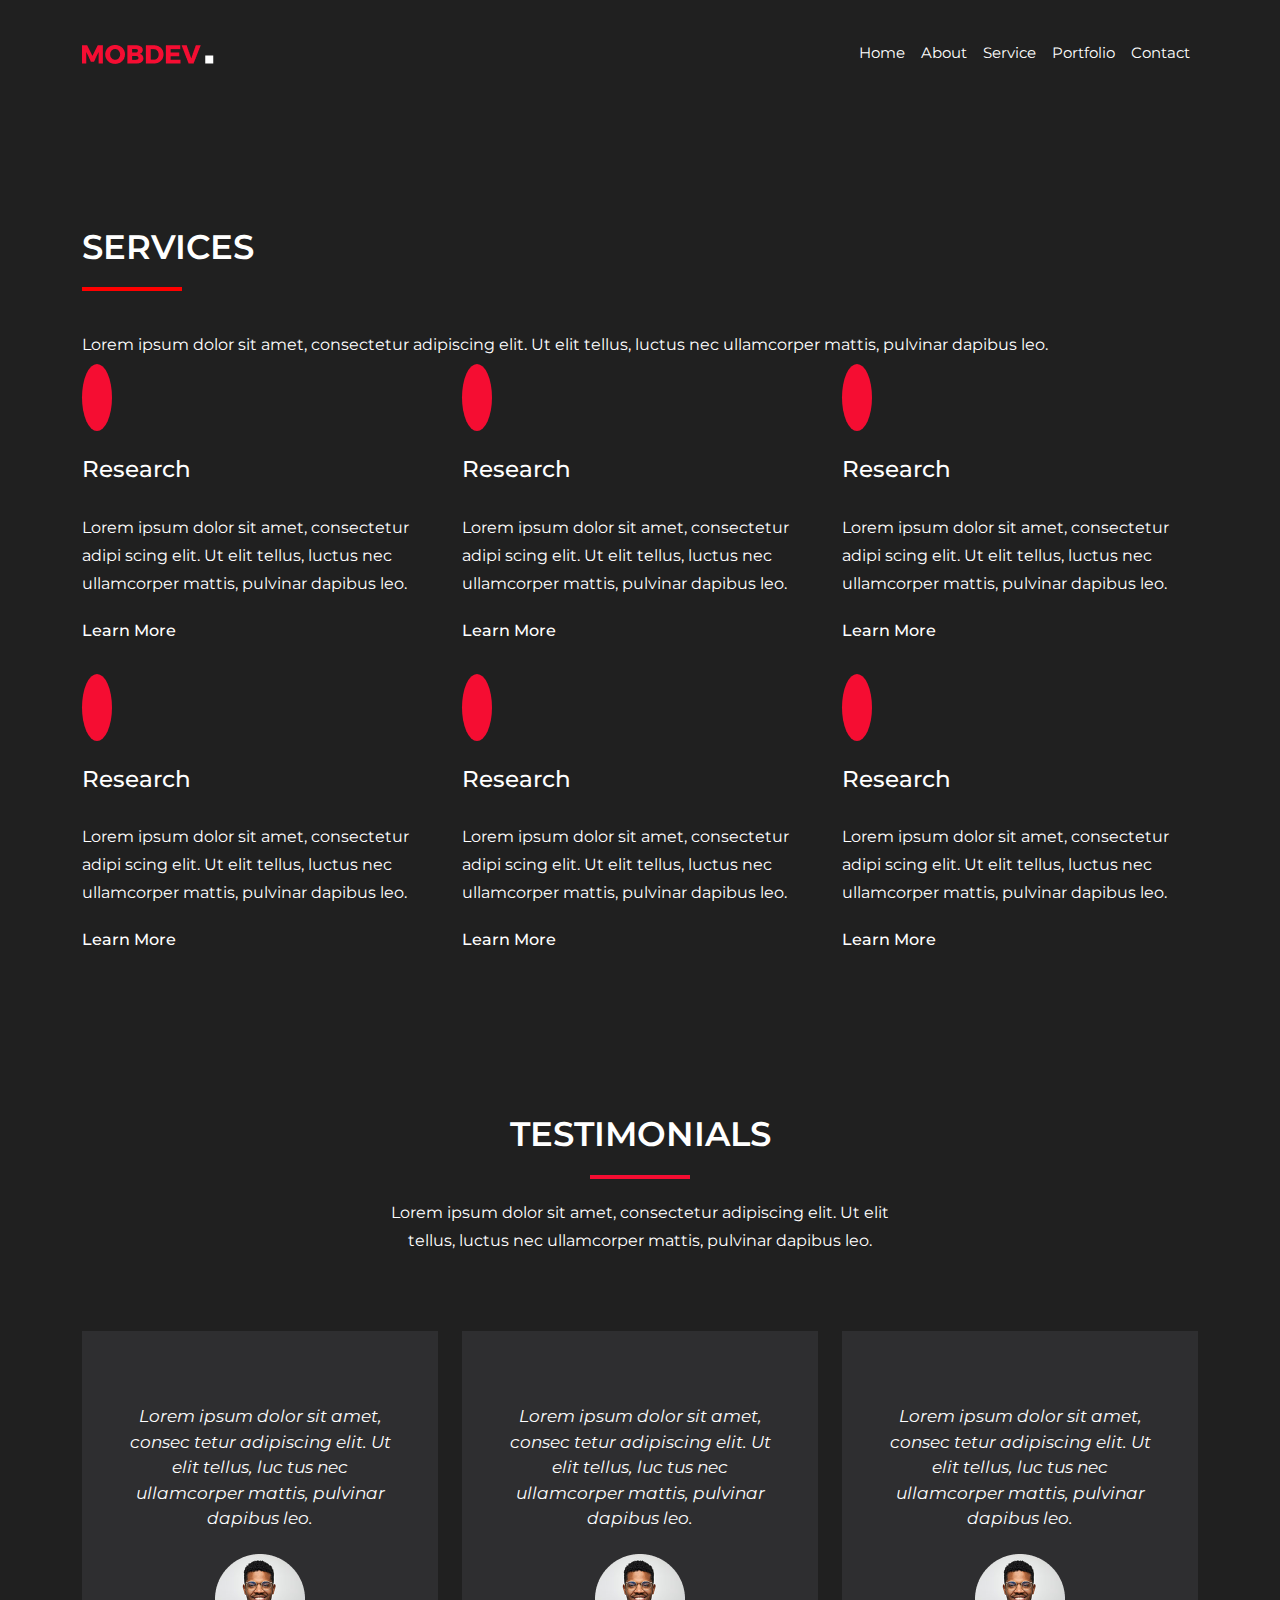
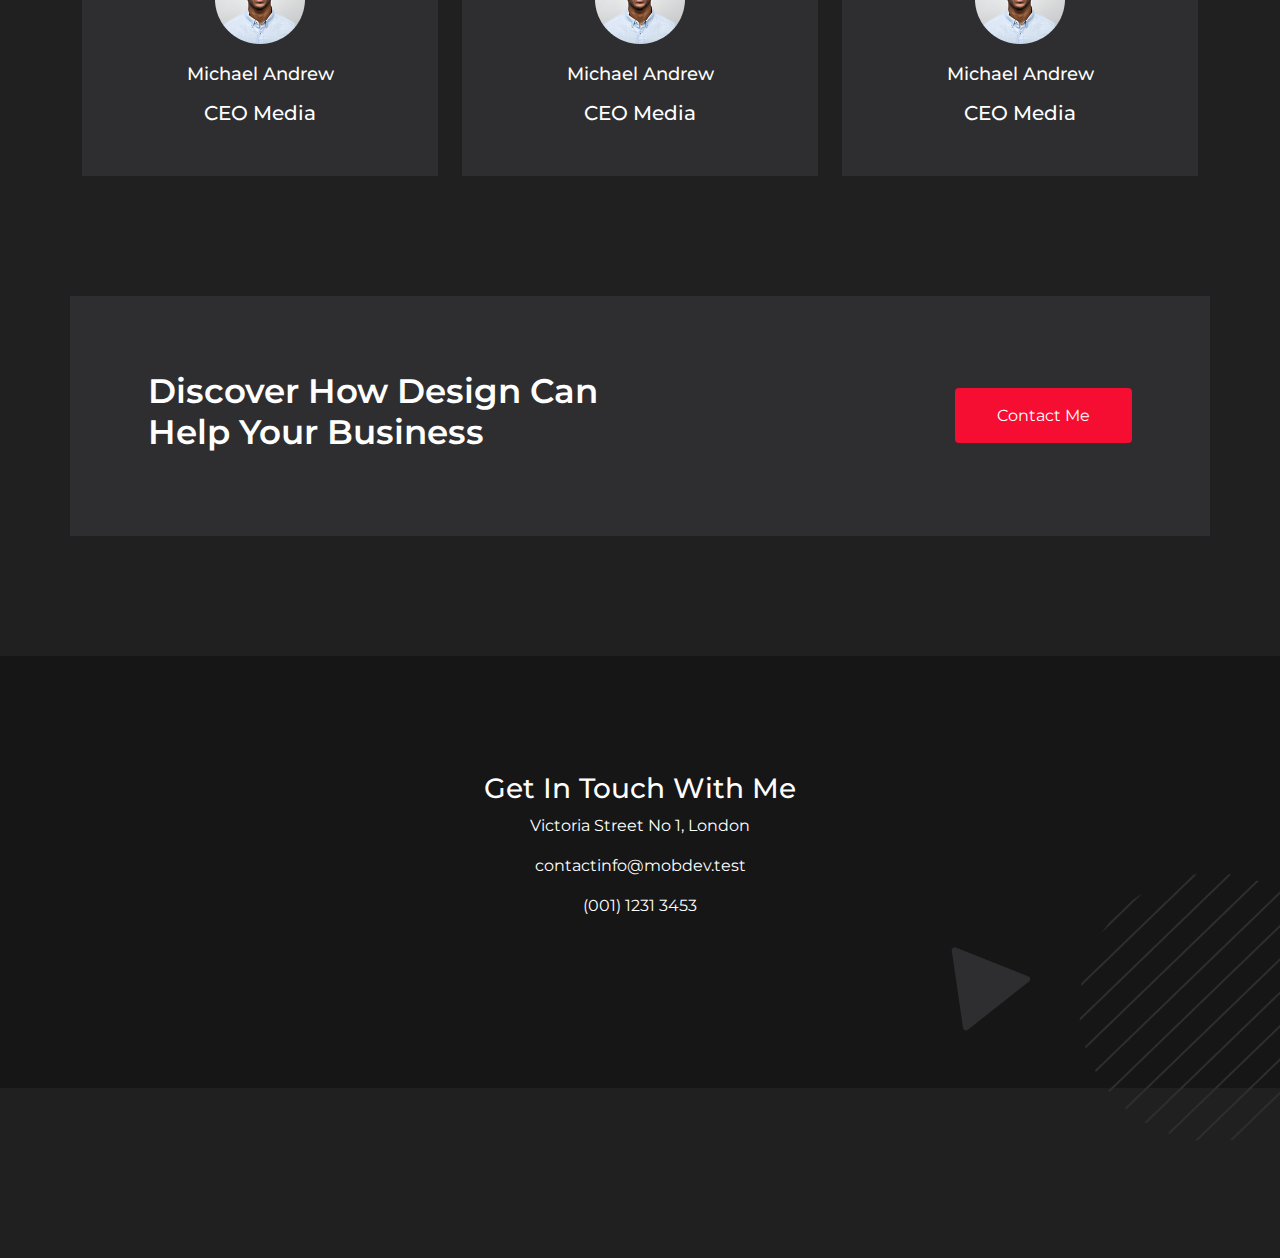
<file: service.html>
<!DOCTYPE html>
<html lang="en">
<head>
    <meta charset="UTF-8">
    <meta name="viewport" content="width=device-width, initial-scale=1.0">
    <title>Document</title>

    <link rel="stylesheet" href="https://cdnjs.cloudflare.com/ajax/libs/font-awesome/6.4.2/css/all.min.css" integrity="sha512-z3gLpd7yknf1YoNbCzqRKc4qyor8gaKU1qmn+CShxbuBusANI9QpRohGBreCFkKxLhei6S9CQXFEbbKuqLg0DA==" crossorigin="anonymous" referrerpolicy="no-referrer" />
    
    <link rel="preconnect" href="https://fonts.googleapis.com">
    <link rel="preconnect" href="https://fonts.gstatic.com" crossorigin>
    <link href="https://fonts.googleapis.com/css2?family=Montserrat:wght@100;200;300;400;500;600;700;800;900&display=swap" rel="stylesheet">

    <link rel="stylesheet" href="./css/bootstrap.min.css">
    
    <link rel="stylesheet" href="./css/style.css">

</head>
<body>
    
    <!-- Start Header Section -->
    <header class="header">
        <nav class="navbar navbar-expand-lg">
            <div class="container">
                <a href="index.html">
                    <img src="./img/logo.png">
                </a>

                <div class="">
                    <ul class="navbar-nav header_nav">
                        <li class="nav-item">
                            <a class="nav-link" href="index.html">Home</a>
                        </li>
                        <li class="nav-item">
                            <a class="nav-link" href="about.html">About</a>
                        </li>
                        <li class="nav-item">
                            <a class="nav-link" href="service.html">Service</a>
                        </li>
                        <li class="nav-item">
                            <a class="nav-link" href="portfolio.html">Portfolio</a>
                        </li>
                        <li class="nav-item">
                            <a class="nav-link" href="contact.html">Contact</a>
                        </li>
                    </ul>
                </div>
            </div>
        </nav>
    </header>
    <!-- End Header Section-->


        <!--Start Service SEction-->
        <section class="service">
           
            <div class="container">
                <div class="row">
                    <div class="col-xl-12">
                        <div class="service_heading">
                            <h2>SERVICES</h2>
                            <div class="service_underline"></div>
                            <p>
                                Lorem ipsum dolor sit amet, consectetur adipiscing elit. Ut elit tellus, luctus nec ullamcorper mattis, pulvinar dapibus leo.
                            </p>
                        </div>
                    </div> 
                </div>
                <div class="row">
                    
                         <div class="col-xl-4">
                                <div class="service_item">
                                    <i class="fa-solid fa-magnifying-glass"></i>
                                    <h3>Research</h3>
                                    <p>
                                        Lorem ipsum dolor sit amet, consectetur adipi scing elit. Ut elit tellus, luctus nec ullamcorper mattis, pulvinar dapibus leo.
                                    </p>
                                    <a href="#">
                                        Learn More 
                                        <i class="fa-solid fa-arrow-right"></i>
                                        
                                    </a>
                                </div>
                            </div>
                            <div class="col-xl-4">
                                <div class="service_item">
                                    <i class="fa-regular fa-image"></i>
                                    <h3>Research</h3>
                                    <p>
                                        Lorem ipsum dolor sit amet, consectetur adipi scing elit. Ut elit tellus, luctus nec ullamcorper mattis, pulvinar dapibus leo.
                                    </p>
                                    <a href="#">
                                        Learn More 
                                        <i class="fa-solid fa-arrow-right"></i>
                                        
                                    </a>
                                </div>
                            </div>
                            <div class="col-xl-4">
                                <div class="service_item">
                                    <i class="fa-regular fa-eye"></i>
                                    <h3>Research</h3>
                                    <p>
                                        Lorem ipsum dolor sit amet, consectetur adipi scing elit. Ut elit tellus, luctus nec ullamcorper mattis, pulvinar dapibus leo.
                                    </p>
                                    <a href="#">
                                        Learn More 
                                        <i class="fa-solid fa-arrow-right"></i>
                                        
                                    </a>
                                </div>
                            </div>
                            <div class="col-xl-4">
                                <div class="service_item">
                                    <i class="fa-solid fa-magnifying-glass"></i>
                                    <h3>Research</h3>
                                    <p>
                                        Lorem ipsum dolor sit amet, consectetur adipi scing elit. Ut elit tellus, luctus nec ullamcorper mattis, pulvinar dapibus leo.
                                    </p>
                                    <a href="#">
                                        Learn More 
                                        <i class="fa-solid fa-arrow-right"></i>
                                        
                                    </a>
                                </div>
                            </div>
                            <div class="col-xl-4">
                                <div class="service_item">
                                    <i class="fa-regular fa-image"></i>
                                    <h3>Research</h3>
                                    <p>
                                        Lorem ipsum dolor sit amet, consectetur adipi scing elit. Ut elit tellus, luctus nec ullamcorper mattis, pulvinar dapibus leo.
                                    </p>
                                    <a href="#">
                                        Learn More 
                                        <i class="fa-solid fa-arrow-right"></i>
                                        
                                    </a>
                                </div>
                            </div>
                            <div class="col-xl-4">
                                <div class="service_item">
                                    <i class="fa-regular fa-eye"></i>
                                    <h3>Research</h3>
                                    <p>
                                        Lorem ipsum dolor sit amet, consectetur adipi scing elit. Ut elit tellus, luctus nec ullamcorper mattis, pulvinar dapibus leo.
                                    </p>
                                    <a href="#">
                                        Learn More 
                                        <i class="fa-solid fa-arrow-right"></i>
                                        
                                    </a>
                                </div>
                            </div>
                            
                </div>
            </div>
        </section>
        <!--End Service SEction-->

         <!---Start Test Section-->
    <section class="test">
        <div class="container">
            <div class="row">
                <div class="col-xl-6 offset-xl-3">
                    <div class="test_heading">
                        <h2>TESTIMONIALS</h2>
                        <div class="test_underline"></div>
                        <p>Lorem ipsum dolor sit amet, consectetur adipiscing elit. Ut elit tellus, luctus nec ullamcorper mattis, pulvinar dapibus leo.</p>
                    </div>
                </div>
            </div>

            <div class="row test_item_row">
                <div class="col-xl-4">
                    <div class="test_item">
                        <i class="fa-solid fa-quote-left"></i>
                        <p>Lorem ipsum dolor sit amet, consec tetur adipiscing elit. Ut elit tellus, luc tus nec ullamcorper mattis, pulvinar dapibus leo.</p>
                        <img src="./img/besara1.png">
                        <h4>Michael Andrew</h4>
                        <h5>CEO Media</h5>
                    </div>
                </div>
                <div class="col-xl-4">
                    <div class="test_item">
                        <i class="fa-solid fa-quote-left"></i>
                        <p>Lorem ipsum dolor sit amet, consec tetur adipiscing elit. Ut elit tellus, luc tus nec ullamcorper mattis, pulvinar dapibus leo.</p>
                        <img src="./img/besara1.png">
                        <h4>Michael Andrew</h4>
                        <h5>CEO Media</h5>
                    </div>
                </div>
                <div class="col-xl-4">
                    <div class="test_item">
                        <i class="fa-solid fa-quote-left"></i>
                        <p>Lorem ipsum dolor sit amet, consec tetur adipiscing elit. Ut elit tellus, luc tus nec ullamcorper mattis, pulvinar dapibus leo.</p>
                        <img src="./img/besara1.png">
                        <h4>Michael Andrew</h4>
                        <h5>CEO Media</h5>
                    </div>
                </div>
            </div>
        </div>
    </section>
    <!---End Test Section-->

    <section class="disco">
        <div class="container disco_cont">
            <div class="row align-items-center">
                <div class="col-xl-6">
                    <div class="disco_content">
                        <h3>Discover How Design Can Help Your Business</h3>
                    </div>
                </div>
                <div class="col-xl-6">
                    <div class="disco_btn">
                        <a  href="#">Contact Me</a>
                    </div>
                </div>
            </div>
        </div>
    </section>


    <footer class="footer">
        <div class="container">
            <div class="col-xl-12">
                <div class="footer_content">
                    <h3>Get In Touch With Me</h3>
                    <p>Victoria Street No 1, London</p>
                    <p>contactinfo@mobdev.test</p>
                    <p>(001) 1231 3453</p>
                    <a href="#"><i class="fa-brands fa-facebook-f"></i></a>
                    <a href="#"><i class="fa-brands fa-dribbble"></i></a>
            
                    <a href="#"><i class="fa-brands fa-twitter"></i></a>
                    <a href="#"><i class="fa-brands fa-linkedin-in"></i></a>
                </div>
            </div>
        </div>
        <img class="footer_img" src="./img/footer_img.png">
    </footer>

    <script src="./js/bootstrap.bundle.min.js"></script>
</body>
</html>
</file>
<file: css/style.css>
body{
    font-family: 'Montserrat', sans-serif;
    background-color: #202020;
}

.header{
    /* background-color: green; */
    padding:26px 0px;
}

.header_nav li a{
    color:#ffffff;
    font-size: 15px;
    font-weight: 400;
}

.header_nav li a:hover{
    color:#F50D32;
}

.banner{
    padding-top: 50px;
    position: relative;
}

.banner_pattern{
    position: absolute;
    left:-20px;
    top: 80px;
}

.banner_content{
    padding-right: 110px;
}

.banner_content h4{
    font-size: 20px;
    font-weight: 500;
    color:#F50D32;
}

.banner_content h1{
    font-size: 44px;
    color:#ffffff;
    font-weight: 700;
    margin-top: 20px;
}

.banner_content p{
    font-size: 18px;
    color:#ffffff;
    font-weight: 400;
    margin-top: 32px;
    margin-bottom: 55px;
    line-height: 28px;
}

.banner_content a{
    padding: 18px 42px;
    background-color: #F50D32;
    text-decoration: none;
    font-size: 16px;
    font-weight: 400;
    color:#ffffff;
    border-radius: 4px;

}

.banner_img img{
    box-shadow: -25px 25px 0px #2E2E30;
}

.banner_img{
    position: relative;
}

.boll{
    position: absolute;
    right: -20px;
    z-index: -1;
    top: -20px;
}

.service{
    /* background-color: orange; */
    margin-top: 120px;
    position: relative;
}
.service_circle{
    position: absolute;
    bottom: 0px;
    left: 0px;
}

.service_rect{
    position: absolute;
    bottom: 250px;
    left: 150px;

}



.service_heading h2{
    font-size: 34px;
    font-weight: 600;
    color:#ffffff;
    margin-bottom: 20px;
}

.service_underline {
    width: 100px;
    height: 4px;
    background-color: red;
}

.service_heading p{
    font-size: 16px;
    color:#ffffff;
    line-height: 28px;
    font-weight: 400;
    margin-top: 40px;
}

.service_item i{
    font-size: 30px;
    padding: 15px;
    background-color: #F50D32;
    border-radius: 50%;
    color: #ffffff;
}

.service_item h3{
    margin-top: 36px;
    font-size: 23px;
    color: #ffffff;
    font-weight: 500;
}

.service_item p{
    font-size: 16px;
    color: #ffffff;
    font-weight: 400;
    line-height: 28px;
    margin-top: 30px;
}

.service_item a{
    color:#ffffff;
    font-weight: 500;
    line-height: 28px;
    font-size: 16px;
    text-decoration: none;
}

.service_item a i{
    background-color: transparent;
    font-size: 24px;
}

.service_item{
    margin-bottom: 40px;
}

.skill{
    /* background-color: orange; */
    margin-top: 120px;
    color:#fff;
}

.skill_heading{
    text-align: center;
}

.skill_heading h2{
    font-size: 34px;
    font-weight: 600;
    color:#ffffff;
   
}

.skill_underline{
    width: 100px;
    height: 4px;
    background-color: #F50D32;
    margin: 0px auto;
    margin-top: 30px;
    margin-bottom:30px;
}

.skill_heading p{
    color:#fff;
    font-size: 16px;
    font-weight: 400;
}

.skill_box{
    margin-top: 70px;
}

.skill_item{
    padding: 40px;
    border: 3px solid #2E2E30;
}

.skill_item h4{
    font-size: 16px;
    color: #F50D32;
}

.pro_bar{
    border-radius: 0px;
}
.custom_bar{
    background-color: #F50D32;
    border-radius: 0px;
}

.skill_progress{
    margin-top: 70px;
}
.progress_item{
    margin-top: 30px;
}

.pricing{
    /* background-color: orange; */
    margin-top: 120px;
}

.pricing_heading{
    text-align: center;
}

.pricing_heading h2{
    font-size: 34px;
    font-weight: 600;
    color: #ffffff;
}

.pricing_underline{
    width: 100px;
    height: 4px;
    background-color: #F50D32;
    margin: 0px auto;
    margin-top: 20px;
    margin-bottom: 20px;
}

.pricing_heading p{
    color: #fff;
    font-size: 16px;
    font-weight: 400;
    line-height: 28px;
}

.pricing_item_row{
    margin-top: 50px;
}

.pricing_item{
    border: 3px solid #2E2E30;
    padding: 50px 45px;
    text-align: center;
}

.pricing_item h4{
    font-size: 20px;
    font-weight: 500;
    color: #ffffff;
}

.pricing_item i{
    font-size: 40px;
    padding: 20px;
    background-color: #F50D32;
    color:#fff;
    border-radius: 50%;
    margin-top: 25px;
    margin-bottom: 25px;
}
.pricing_item ul li{
    list-style: none;
    color: #ffffff;
}

.pricing_item ul li i{
    padding: 3px;
    background-color: #ffffff;
    font-size: 24px;
    color:#202020;
}

.pricing_item a{
    padding: 12px 29px;
    border: 1px solid #ffffff;
    font-size: 16px;
    font-weight: 400;
    text-decoration: none;
    color:#ffffff;
}

.pricing_item a i{
    background-color: transparent;
    font-size: 24px;
}

.pricing_item h3{
    color: #fff;
    font-weight: 700;
    font-size: 44px;
}

.work{
    /* background-color: orange; */
    margin-top: 120px;
}


.work_heading{
    text-align: center;
}

.work_heading h2{
    font-size: 34px;
    font-weight: 600;
    color: #ffffff;
}

.work_underline{
    width: 100px;
    height: 4px;
    background-color: #F50D32;
    margin: 0px auto;
    margin-top: 20px;
    margin-bottom: 20px;
}

.work_heading p{
    color: #fff;
    font-size: 16px;
    font-weight: 400;
    line-height: 28px;
}

.work_item_row{
    margin-top: 60px;
}

.work_item h3{
    font-size: 30px;
    font-weight: 500;
    color: #ffffff;
    line-height: 44px;
}
.work_item p{
    font-size: 16px;
    font-weight: 400;
    color: #ffffff;
    line-height: 28px;
}

.work_item a{
    font-size: 16px;
    font-weight: 400;
    color: #F50D32;
    text-decoration: none;
}

.work_item_last{
    padding-left: 30px;
}

.test{
    /* background-color: orange; */
    margin-top: 120px;
}

.test_heading{
    text-align: center;
}

.test_heading h2{
    font-size: 34px;
    font-weight: 600;
    color: #ffffff;
}

.test_underline{
    width: 100px;
    height: 4px;
    background-color: #F50D32;
    margin: 0px auto;
    margin-top: 20px;
    margin-bottom: 20px;
}

.test_heading p{
    color: #fff;
    font-size: 16px;
    font-weight: 400;
    line-height: 28px;
}

.test_item_row{
    margin-top: 60px;
}

.test_item{
    padding: 43px 38px;
    background-color: #2E2E30;
    text-align: center;
}

.test_item i{
    font-size: 60px;
    color:#F50D32
}

.test_item p{
    color: #fff;
    font-size: 17px;
    margin-top: 30px;
    margin-bottom: 22px;
    font-style: italic;
}

.test_item h4{
    color:#fff;
    font-size: 18px;
    font-weight: 500;
    margin-top: 20px;
    margin-bottom: 16px;
}

.test_item h5{
    color: #fff;
}

.disco{
    margin-top: 120px;
}

.disco_cont{
    background-color: #2E2E30;
    padding: 75px 78px;
}

.disco_content h3{
    color: #fff;
    font-size: 34px;
    font-weight: 600;
}

.disco_btn{
    text-align: right;
}

.disco_btn a{
    background-color: #F50D32;
    color: #fff;
    padding: 18px 42px;
    font-size: 16px;
    border-radius: 4px;
    text-decoration: none;
}

.footer{
    margin-top: 120px;
    background-color: #161616;
    padding-top: 116px;
    padding-bottom: 154px;
    position: relative;
}

.footer_content{
    text-align: center;
    color: #fff;
}

.footer_img{
    position: absolute;
    bottom: -170px;
    right: 0px;
}


/* about page css */

.about_boll{
    left: -20px;
    top:-30px;
    
}

.about_banner_img img{
    box-shadow: 25px 25px 0px #2E2E30;
}

.about_banner_content{
    padding-right: 0px;
    padding-left: 110px;
}

.counter{
    margin-top: 120px;
}
.counter_heading{
    text-align: center;
}

.counter_heading h2{
    font-size: 34px;
    font-weight: 600;
    color: #ffffff;
}

.counter_underline{
    width: 100px;
    height: 4px;
    background-color: #F50D32;
    margin: 0px auto;
    margin-top: 20px;
    margin-bottom: 20px;
}

.counter_heading p{
    color: #fff;
    font-size: 16px;
    font-weight: 400;
    line-height: 28px;
}
.counter_row{
    margin-top: 80PX;
}
.counter_item{
    text-align: center;
}
.counter_item h3{
    font-size: 60px;
    font-weight: 700;
    color: #ffffff;
}
.counter_item h4{
    font-size: 18px;
    font-weight: 400;
    color: #F50D32;
}
.page_title{

}
  

.page_title_heading h2{
    font-size: 34px;
    font-weight: 600;
    color: #ffffff;
    margin-top: 107px;
}

.page_title_underline{
    width: 100px;
    height: 4px;
    background-color: #F50D32;
    margin-top: 20px;
    margin-bottom: 20px;
}



.contact_touch h2{
    font-size: 34px;
    font-weight: 600;
    color: #ffffff;
}

.touch_underline{
    width: 100px;
    height: 4px;
    background-color: #F50D32;
    margin-top: 20px;
    margin-bottom: 20px;
}

.contact_touch p{
    color: #fff;
    font-size: 16px;
    font-weight: 400;
    line-height: 28px;
}
.contact_from_input{
    margin-bottom: 40px;
}
.contact_from_input input{
    height: 46px;
    border-radius: 0px;
    background-color: #343434;
    border: none ;
}
.contact_from_input textarea{
    background-color: #343434;
    border: none;
    height: 182px;
    border-radius: 0px;
}
.custom_from_btn{
    background-color: #F50D32  ;
}
</file>
